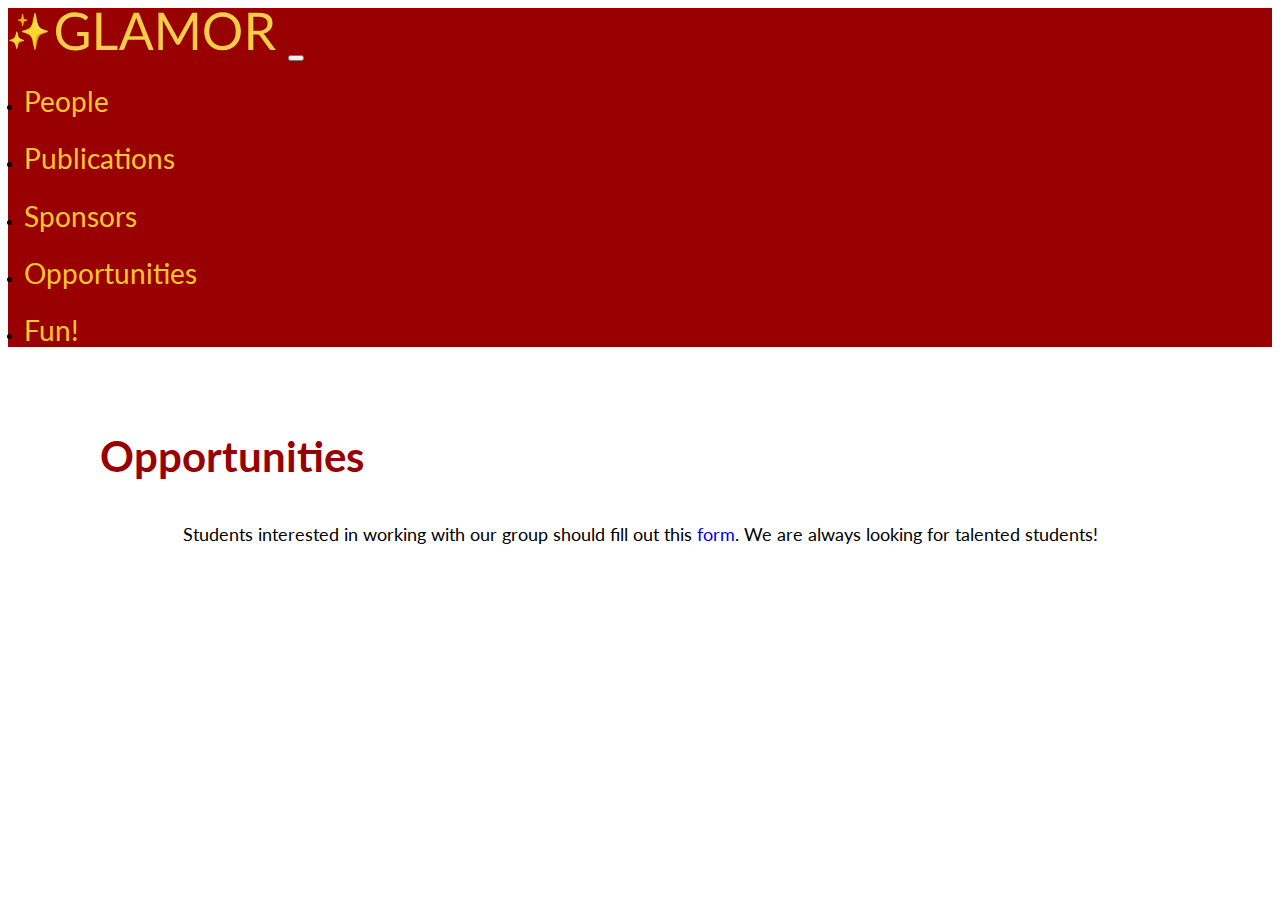
<file: opportunities.html>
<html>

<head>
    <title>GLAMOR Lab - Opportunities</title>
    <link rel="icon" type="image/x-icon" href="./thumbnails/favicon.png">

    <link href="https://cdn.jsdelivr.net/npm/bootstrap@5.1.0/dist/css/bootstrap.min.css" rel="stylesheet" integrity="sha384-KyZXEAg3QhqLMpG8r+8fhAXLRk2vvoC2f3B09zVXn8CA5QIVfZOJ3BCsw2P0p/We" crossorigin="anonymous">
    <link href='https://fonts.googleapis.com/css?family=Lato:400,700' rel='stylesheet' type='text/css'>
    <link rel="stylesheet" href="./main.css"> 
    <link href='https://fonts.googleapis.com/css?family=Nunito' rel='stylesheet'>
    <script src="https://cdn.jsdelivr.net/npm/bootstrap@5.0.2/dist/js/bootstrap.bundle.min.js" integrity="sha384-MrcW6ZMFYlzcLA8Nl+NtUVF0sA7MsXsP1UyJoMp4YLEuNSfAP+JcXn/tWtIaxVXM" crossorigin="anonymous"></script>

    <base href="/">

    <!-- General CSS for this page -->
    <style>

        ::-webkit-scrollbar {
        -webkit-appearance: none;
        width: 7px;
        }

        ::-webkit-scrollbar-thumb {
        border-radius: 4px;
        background-color: rgba(0, 0, 0, .5);
        box-shadow: 0 0 1px rgba(255, 255, 255, .3);
        }

        @media screen and (max-width: 480px) {
            #news > * {
                padding: 0 0 0 0;
            }

            #news {
                margin: 0 0 0 0.5em;
            }
        }

        #banner {
            height: 400px;
        }
        @media screen and (max-width: 480px) {
            #banner {
                height: 200px
            }
        }

        ul {
            padding-left: 1em;
        }

        li {
            padding-top: 0.2em;
            padding-bottom: 0;
        }


    </style>

    <!-- Defines .bib block -->
    <style>
        .bib {
            font-family: 'Roboto Mono', Roboto, 'Lucida Sans Typewriter', 'Lucida Typewriter', monospace;
            font-size: 12px;
            padding: 8px 8px 8px 8px;
            border-style: ridge;
            background-color: aliceblue;
        }
    </style>

    <!-- Defines scripts -->
    <script>
        var world_scope_descs = ["", "World Scope 1 - Corpora and Representations", "World Scope 2 - The Written Word", "World Scope 3 - The World of Sights and Sounds", "World Scope 4 - Embodiment and Action", "World Scope 5 - The Social World"];

        function onPageLoad() {
            populateStudents();
        }

        function populateStudents() {
            // PhD Students
            var full_names = ["Ting-Yun (Charlotte) Chang", "Anthony Liang", "Ishika Singh", "Wang (Bill) Zhu", "Abrar Anwar", "Lee Kezar", "Leticia Pinto-Alva", "Tejas Srinivasan"];
            var display_names = ["Charlotte Chang", "Anthony Liang", "Ishika Singh", "Bill Zhu", "Abrar Anwar", "Lee Kezar", "Leticia Pinto-Alva", "Tejas Srinivasan"];
            var websites = ["https://terarachang.github.io/", "https://aliang8.github.io/", "https://ishikasingh.github.io/", "https://billzhu.me/", "https://abraranwar.github.io/", "https://leekezar.github.io/", "https://leticiapinto.github.io/", "https://tejas1995.github.io/"];
            var photos = ["ting-yun.png", "anthony.jpeg", "ishika.jpeg", "bill.jpeg", "abrar.png", "lee.jpeg", "leticia.png", "tejas.jpeg"];
            var roles = ["1<sup>st</sup> year PhD student", "1<sup>st</sup> year PhD student", "1<sup>st</sup> year PhD student", "2<sup>nd</sup> year PhD student", "1<sup>st</sup> year PhD student", "3<sup>rd</sup> year PhD student", "1<sup>st</sup> year PhD student", "1<sup>st</sup> year PhD student"]
            var note = ["(co-<a href=\"https://robinjia.github.io/\">Robin Jia</a>)", "", "", "(co-<a href=\"https://robinjia.github.io/\">Robin Jia</a>)", "", "", "", ""];
            var ws_themes = [["VL Model Training"], ["Language-guided RL", "RL for Dialogue"], ["VLN and VL Interaction"], ["Compositional Semantics", "VLN"], ["Speech and Gesture", "Social Dining"], ["VL for ASL"], ["Vision-and-Language"], ["VL Model Training"]];
            var ws = [["3"], ["4", "5"], ["4"], ["3", "4"], ["4", "5"], ["3"], ["3"], ["3"]];

            var idx = 0;
            var order = [...Array(full_names.length).keys()].map(x => ++x);
            order = order.sort((a, b) => 0.5 - Math.random());
            for (idx=0; idx < full_names.length; idx++) {
                jdx = order[idx] - 1;
                var string_out = '';
                string_out += '<div class="card mb-3" style="max-width: 540px; min-height: 160px;"><div class="row g-0"><div class="image-cropper">';
                var photo = (photos[jdx].length > 0) ? 'glamor_photos/' + photos[jdx] : 'thumbnails/ws1.png';
                string_out += '<a href="' + websites[jdx] + '" target="_blank"><img src="' + photo + '" class="img-fluid rounded-start" title="' + full_names[jdx] + '"></a>';
                string_out += '</div></div><div class="row g-0"><div class="card-body">';
                string_out += '<h5 class="card-title">' + display_names[jdx] + '</h5>';
                string_out += '<p class="card-text">' + roles[jdx] + "<br/>" + note[jdx] + "<br/>";
                var br_idx = 0;
                //for (br_idx=0; br_idx < 2 - ws[jdx].length; br_idx++) {
                //  string_out += '<br/>';
                //}
                var ws_idx = 0;
                //for (ws_idx=0; ws_idx < ws[jdx].length; ws_idx++) {
                //  string_out += '<br/><a href="world_scopes.html#ws' + ws[jdx][ws_idx] + '" target="_blank"><img class="tiny-thumbnail" src="thumbnails/ws' + ws[jdx][ws_idx] + '.png" title="' + world_scope_descs[ws[jdx][ws_idx]] + '"></a> ' + ws_themes[jdx][ws_idx];
                //}
                //for (br_idx=0; br_idx < 3 - ws[jdx].length; br_idx++) {
                //string_out += '<br/>';
                //}
                string_out += '</p></div></div></div>';

                // Load to left/right side based on parity, populating left side first in case of odd number
                var side = (idx % 3 == 0) ? document.getElementById("phd_students_col1") : ((idx % 3 == 1) ? document.getElementById("phd_students_col2") : document.getElementById("phd_students_col3"));
                side.innerHTML += string_out;
            }

            // Undergraduate Students
            var full_names = ["Minh (Evelyn) Vu", "Kush Bhagat", "Chidera Iwudyke", "Tanis Sarbatananda"];
            var display_names = ["Evelyn Vu", "Kush Bhagat", "Chidera Iwudyke", "Tanis Sarbatananda"];
            var affiliation = ["Cal Poly Pomona", "UT Dallas", "UMBC", "Los Angeles City College"];
            var photos = ["", "", "", ""];
            var program = ["Robotics REU", "USC SURE", "USC SURE", "USC/LACC ASSURE"];
            var program_link = ["https://www.cs.usc.edu/reu/", "https://viterbiundergrad.usc.edu/research/sure/", "https://viterbiundergrad.usc.edu/research/sure/", ""]

            var idx = 0;
            var order = [...Array(full_names.length).keys()].map(x => ++x);
            order = order.sort((a, b) => 0.5 - Math.random());
            for (idx=0; idx < full_names.length; idx++) {
                jdx = order[idx] - 1;
                var string_out = '';
                string_out += '<div class="card mb-3" style="max-width: 540px; min-height: 160px;"><div class="row g-0"><div class="col-md-4 my-0">';
                var photo = (photos[jdx].length > 0) ? 'glamor_photos/' + photos[jdx] : 'thumbnails/ws1.png';
                string_out += '<img src="' + photo + '" class="img-fluid rounded-start" title="' + full_names[jdx] + '">';
                string_out += '</div><div class="col-md-8"><div class="card-body">';
                string_out += '<h5 class="card-title">' + display_names[jdx] + '</h5>';
                string_out += '<p class="card-text">' + affiliation[jdx] + '<br/><br/>';
                if (program_link[jdx].length > 0) {
                    string_out += '<a href="' + program_link[jdx] + '">' + program[jdx] + '</a></p>';
                } else {
                    string_out += program[jdx] + '</p>';
                }
                string_out += '</div></div></div></div>';

                var side = (idx % 2 == 0) ? document.getElementById("ug_students_left") : document.getElementById("ug_students_right");
                side.innerHTML += string_out;
            }
        }
    </script>

</head>

<body onload="onPageLoad()">

    <nav class="navbar navbar-expand-lg navbar-light" style="background-color: #990000;">
      <div class="container-fluid">
        <a class="navbar-brand" href="#">
          <img class="glamor-thumbnail" src="thumbnails/glamor-logo-big.svg" title="GLAMOR lab logo">
        </a>
        <button class="navbar-toggler" type="button" data-bs-toggle="collapse" data-bs-target="#navbarSupportedContent" aria-controls="navbarSupportedContent" aria-expanded="false" aria-label="Toggle navigation">
          <span class="navbar-toggler-icon"></span>
        </button>
        <div class="collapse navbar-collapse" id="navbarSupportedContent">
          <ul class="navbar-nav ms-auto mb-lg-0" >
                <li class="nav-item"><a id="nav-link-custom" class="nav-link" href="people.html">People</a></li>
                <li class="nav-item"><a id="nav-link-custom" class="nav-link" href="publications.html">Publications</a></li>
                <li class="nav-item"><a id="nav-link-custom" class="nav-link" href="sponsors.html">Sponsors</a></li>
                <li class="nav-item"><a id="nav-link-custom" class="nav-link" href="opportunities.html">Opportunities</a></li>
                <li class="nav-item"><a id="nav-link-custom" class="nav-link" href="fun.html">Fun!</a></li>
                </ul>
        </div>
      </div>
    </nav>
    <div id="container">

    <br/>

    <div class="row">

    <a id="opportunities"></a>
    <div class="row">
    <div class="col-md-12">
        <h3 style="text-align:left;color:#990000;">Opportunities</h3>
        Students interested in working with our group should fill out this <a href="https://forms.gle/CLvDs5wA5FVRGNE38">form</a>. 
        We are always looking for talented students! <br/><br/>
    </div>
    <!-- <div style="text-align: left">
        <h5 style="text-align: left;color:#990000"><b><a id="analogies_urap"></a>USC Undergraduate Research Associates Program (URAP)</b></h5>
                Available Fall 2023-Spring 2024 semesters for 8-10 hours per week<br/>
                <b>Compensation:</b> $1500/semester ($3000 total)<br/>
                <b>How to apply:</b> Fill the interest form linked above.<br/>
                <b>Eligibility:</b> Undergraduate rising sophomore/junior/senior who does not hit any ineligibility criteria below. Undergraduate students are ineligible for URAP funding if they:
                    <ul>
                        <li style="margin: 0">Enroll in a Progressive Degree Program (PDP)</li>
                        <li style="margin: 0">Enroll in a 490 (directed research class)</li>
                        <li style="margin: 0">Officially graduated from USC</li>
                        <li style="margin: 0">Take a leave of absence.</li>
                        <li style="margin: 0">Enroll in less than 12 units at the time when you make payment request.</li>
                        <li style="margin: 0">Receive either a Provost, CURVE, SOAR, or SURF funding (students cannot receive two sources of funding in the same term).</li>
                    </ul>
                <b>Pre-requisite skills:</b>
                    <ul>
                        <li style="margin: 0">Algorithms: CSCI 270; Linear Algebra: MATH 225; Probability: EE 364 or MATH 407 or BUAD 310</li>
                        <li style="margin: 0">Familiarity with Python and associated ML frameworks such as NumPy, Pandas, and Pytorch</li>
                        <li style="margin: 0">Willingness to work across multiple subfields of AI (e.g., language, vision, robotics) and read papers from out-of-discipline</li>
                        <li style="margin: 0">Bonus: CSCI 467 or other machine learning course (e.g., CSCI 499's that involve ML or NLP), possibly concurrently out-of-discipline with project</li>
                    </ul>
                <b>Skills you will acquire:</b>
                    <ul>
                        <li style="margin: 0">Training and evaluating deep learning models in Pytorch</li>
                        <li style="margin: 0">Wrangling large scale data from multiple sources</li>
                        <li style="margin: 0">Designing experiments for human subjects</li>
                        <li style="margin: 0">Graphics and animation and/or basic robotics controls</li>
                    </ul>
                <b>Brief Project Description:</b><br/>
                    Human cognition is situated in the physical bodies and spaces people occupy, yet automated instruction (e.g., recorded videos of classes or tutorials) is typically communicated verbally to stationary learners. This work will leverage embodied tutors, from virtual avatars to physical robots, to engage learners via combinations of verbal and gestural cues, and in turn study how learner gesture repetition can serve to improve information recall. Specifically, this work will test the hypothesis that learners who see a tutor perform iconic gestures representing new words that they hear from the tutor will be better able to recall those words than learners who do not see such gestures and than learners who do not repeat both the verbal and gestural inputs to the tutor. <br/>

                    Experiments will be conducted in the context of second language (L2) acquisition, where an ongoing subtask is lexical acquisition: memorizing content words in the target language. Prior work has shown that, in the context of second language (L2) learning, both listening comprehension and word retention are improved when instruction is accompanied by tutor gestures. This work will evaluate the hypothesis that combining iconic and metaphoric gesture production during both speaking and hearing of information those gestures represent will improve retention of new information for learners, and that this effect will be stronger with a robot tutor than with recordings or avatars.
        <br/>
        <br/>
        <h5 style="text-align: left;color:#990000"><b><a id="curve"></a>CURVE Fellowship</b></h5>
                Available Fall 2023-Spring 2024 semesters for 8-10 hours per week<br/>
                <b>Compensation:</b> $1250/semester ($2500 total)<br/>
                <b>How to apply:</b> Program details, including how to apply, are available at the <a href="https://viterbiundergrad.usc.edu/research/curve/apply/">CURVE program page</a>.<br/>
                <b>Eligibility:</b> All CURVE applicants must meet the following eligibility requirements: 
                    <ul>
                        <li style="margin: 0">Be enrolled as full-time students (12 units minimum) for the semester in which they receive an award.</li>
                        <li style="margin: 0">Be declared a major in one of the degree programs in the Viterbi School of Engineering.</li>
                        <li style="margin: 0">Students of any citizenship status are eligible to participate (however, please note that participation in certain research projects may require U.S. citizenship)</li>
                        <li style="margin: 0">Demonstrated ability to commit required weekly hours to research </li>
                        <li style="margin: 0">For continuing researchers, a minimum cumulative GPA of 3.0 or above.</li>
                    </ul>
                <b>Project Information:</b> On the <a href="https://viterbiundergrad.usc.edu/research/curve/research-positions/">CURVE website</a>, available projects are grouped by department and lab. Under the Thomas Lord Department of Computer Science, you can find projects that are offered by the GLAMOR Lab, alongside project descriptions, student responsibilities, and other information.

                
    -->
    <br/>
</div>
    </div></div></div>

</div>
</body>

</html>
</file>
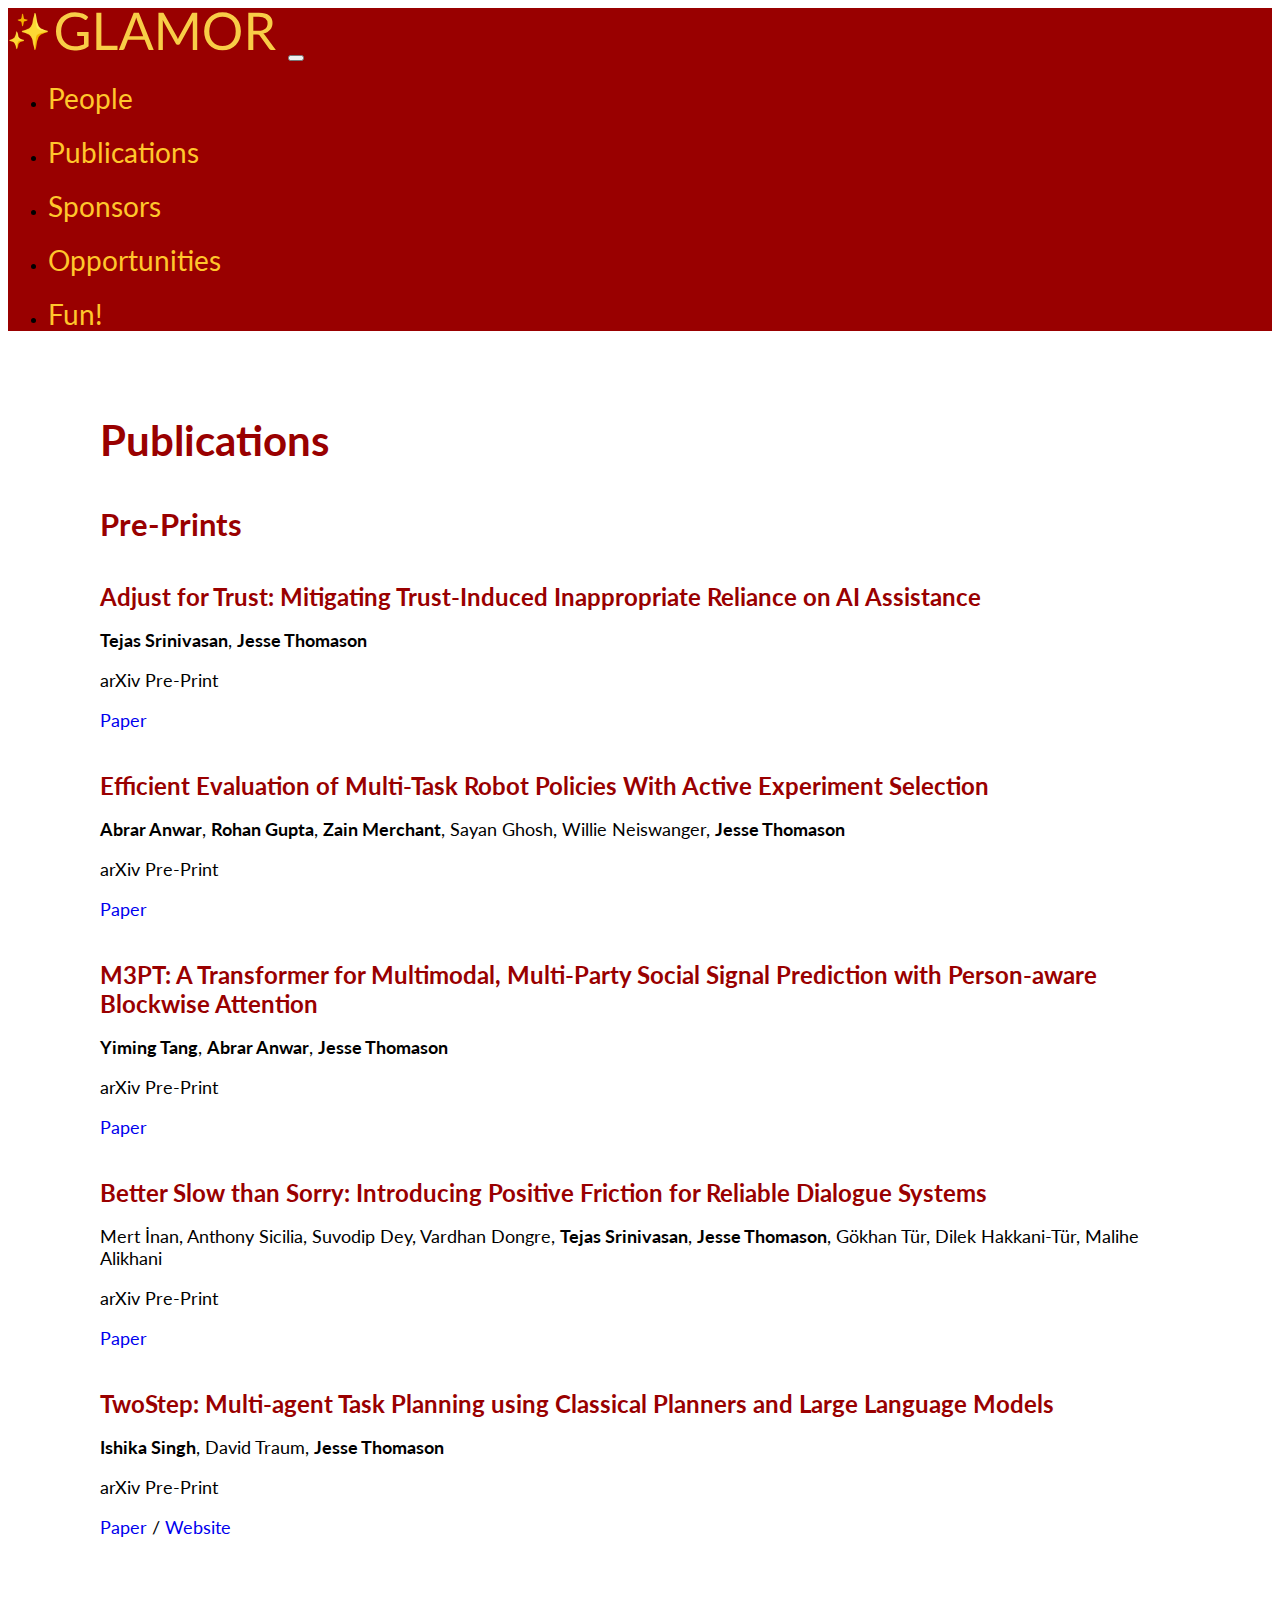
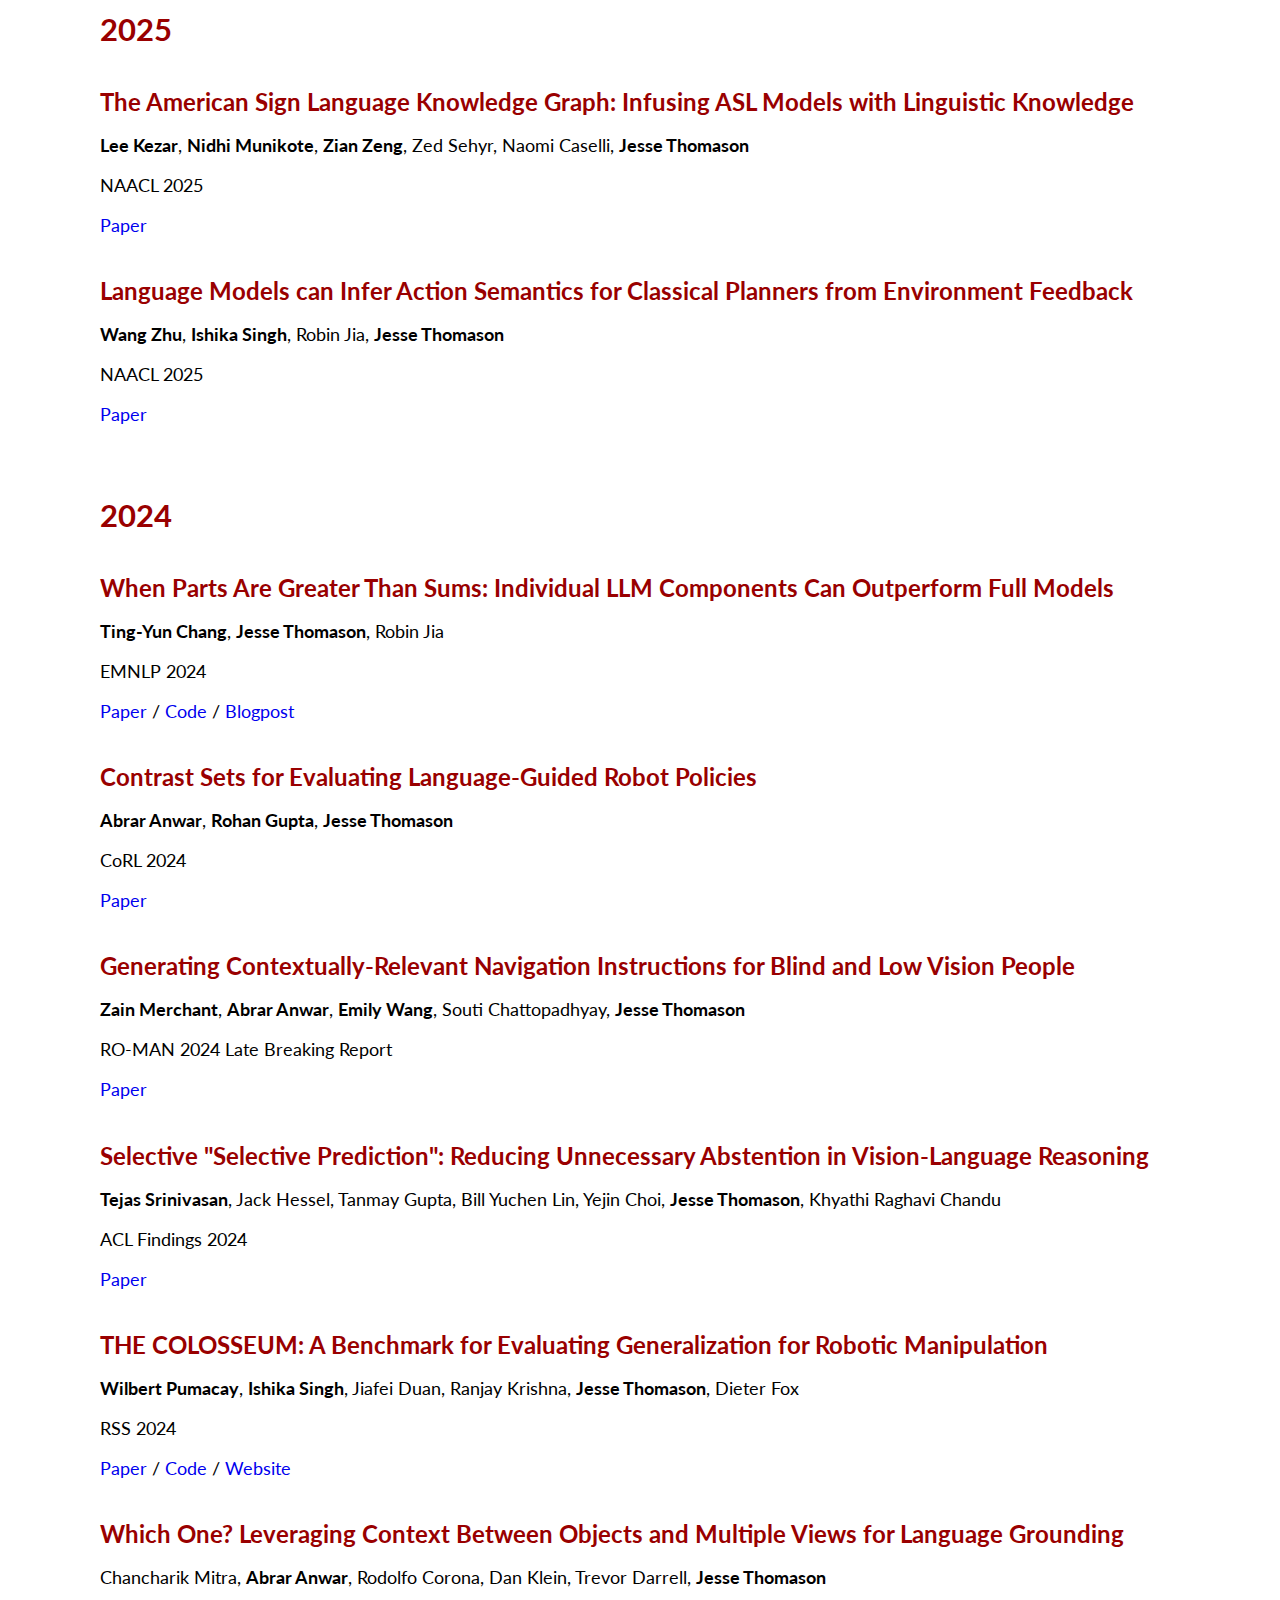
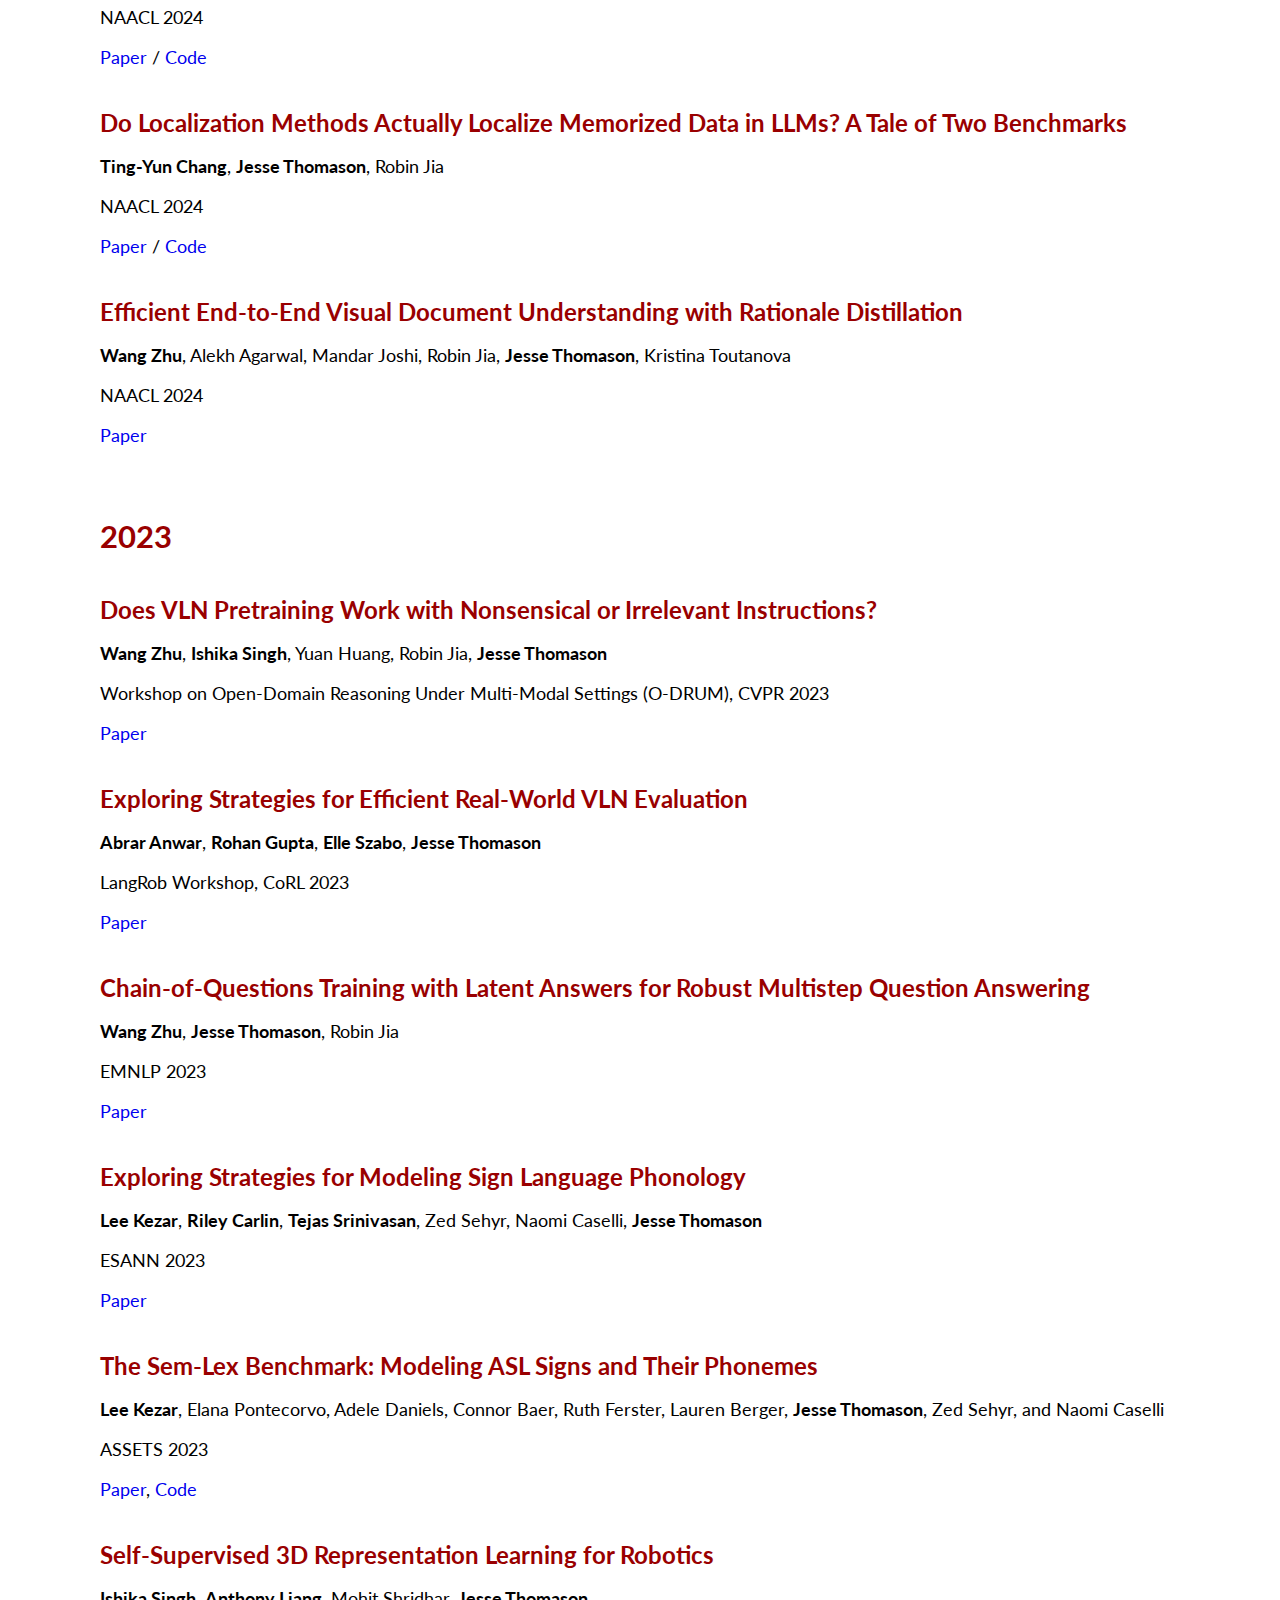
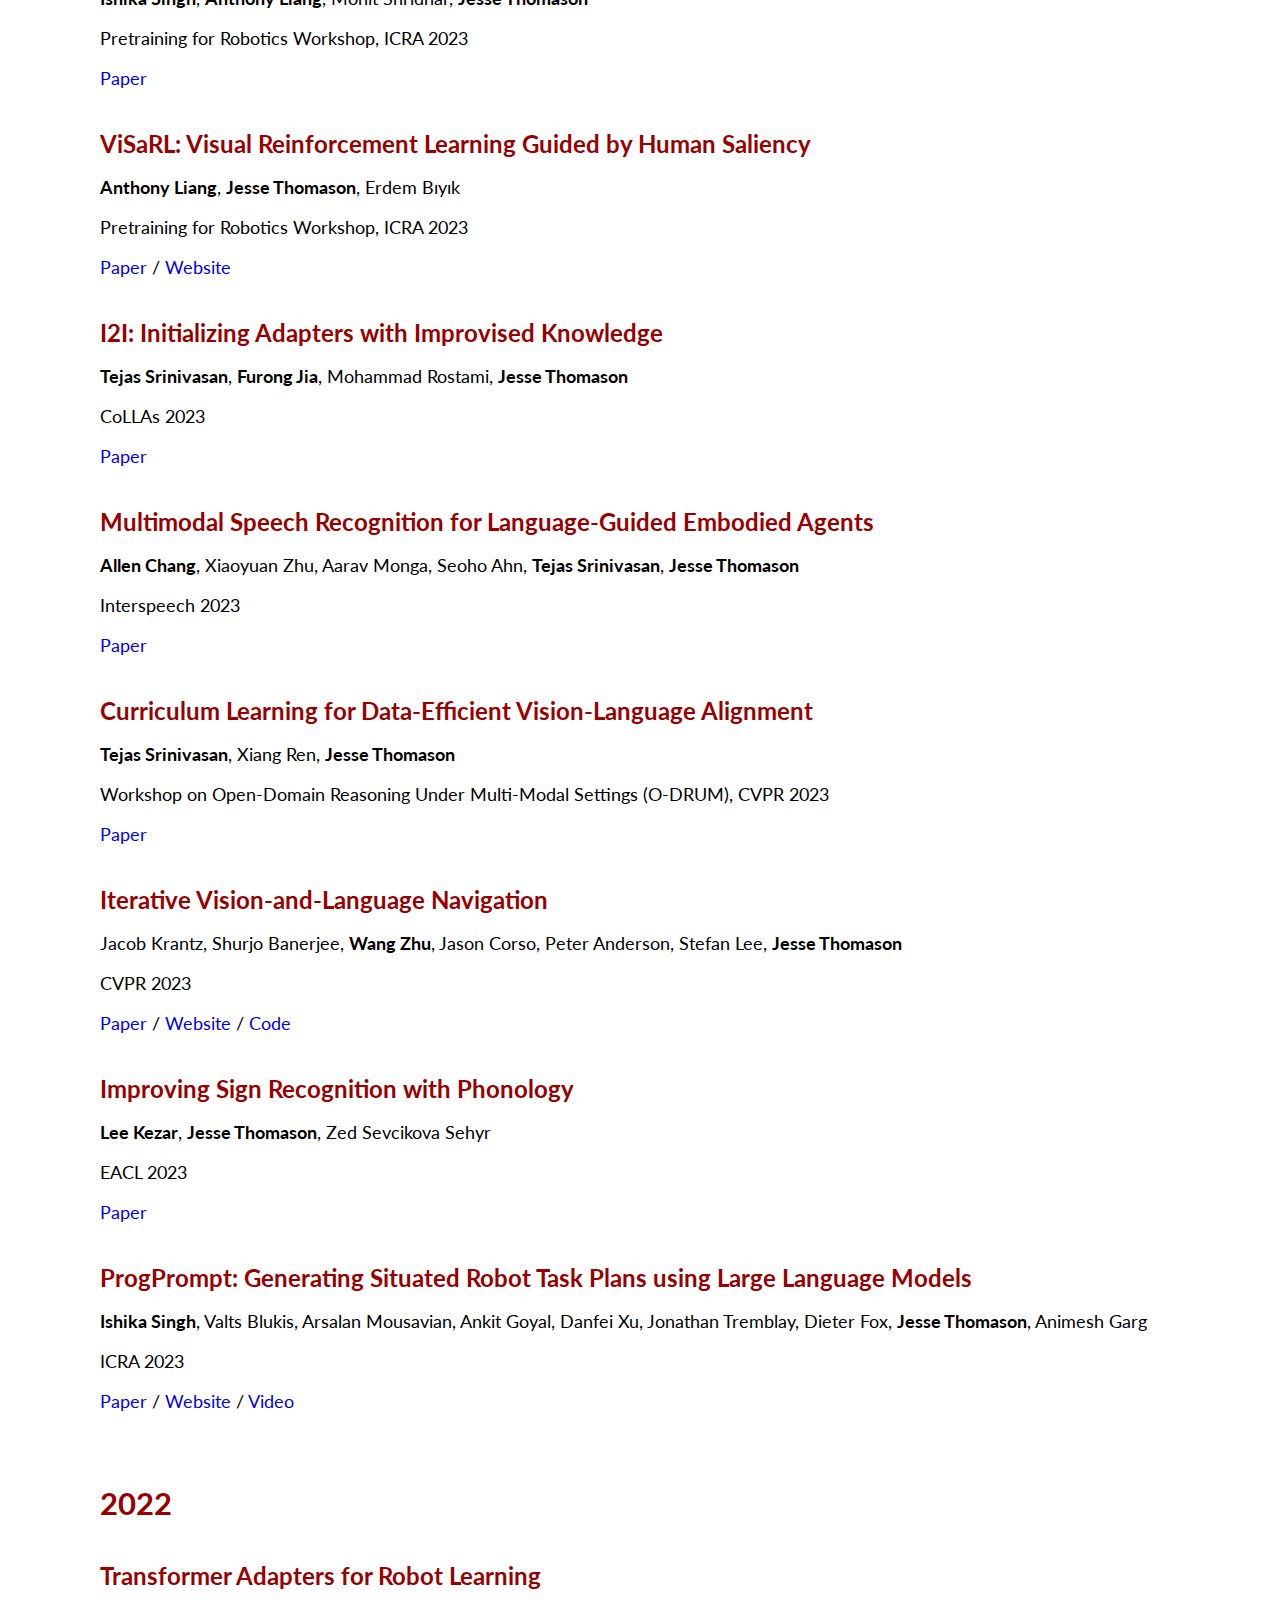
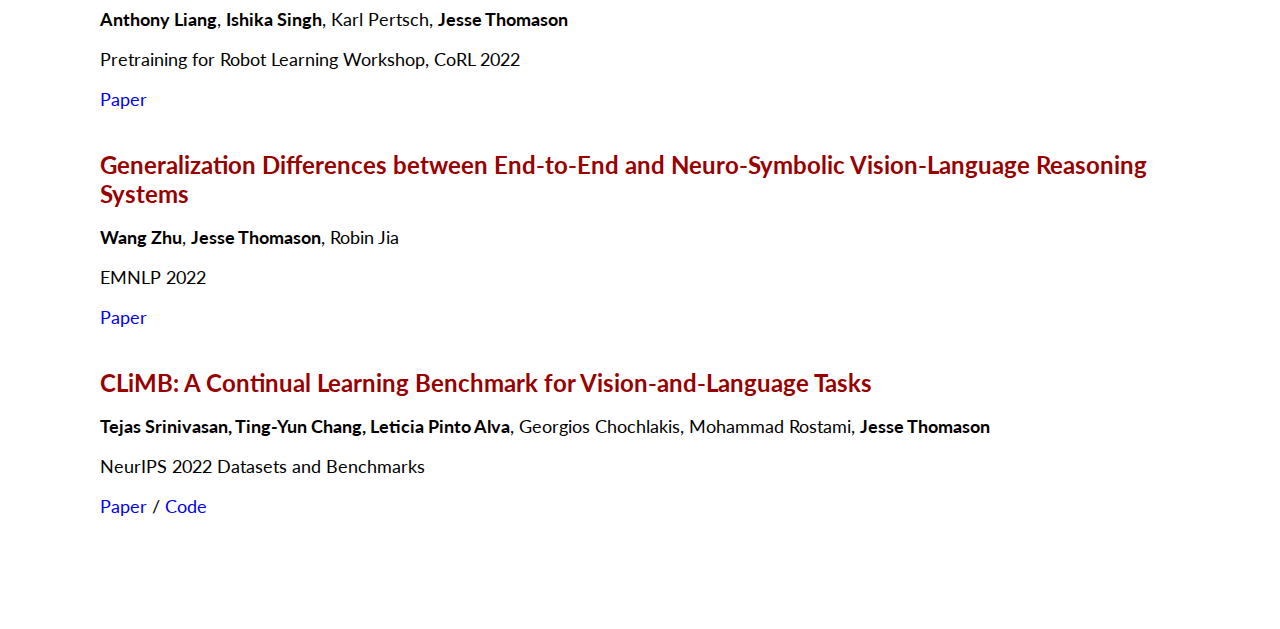
<file: publications.html>
<html>

<head>
    <title>GLAMOR Lab - Publications</title>
    <link rel="icon" type="image/x-icon" href="./thumbnails/favicon.png">
    <link href="https://cdn.jsdelivr.net/npm/bootstrap@5.1.0/dist/css/bootstrap.min.css" rel="stylesheet" integrity="sha384-KyZXEAg3QhqLMpG8r+8fhAXLRk2vvoC2f3B09zVXn8CA5QIVfZOJ3BCsw2P0p/We" crossorigin="anonymous">
    <link href='https://fonts.googleapis.com/css?family=Lato:400,700' rel='stylesheet' type='text/css'>
    <link rel="stylesheet" href="./main.css"> 
    <link href='https://fonts.googleapis.com/css?family=Nunito' rel='stylesheet'>
    <script src="https://cdn.jsdelivr.net/npm/bootstrap@5.0.2/dist/js/bootstrap.bundle.min.js" integrity="sha384-MrcW6ZMFYlzcLA8Nl+NtUVF0sA7MsXsP1UyJoMp4YLEuNSfAP+JcXn/tWtIaxVXM" crossorigin="anonymous"></script>
    <script src="publications.js"></script>

    <base href="/">

    <!-- General CSS for this page -->
    <style>

        ::-webkit-scrollbar {
        -webkit-appearance: none;
        width: 7px;
        }

        ::-webkit-scrollbar-thumb {
        border-radius: 4px;
        background-color: rgba(0, 0, 0, .5);
        box-shadow: 0 0 1px rgba(255, 255, 255, .3);
        }

        @media screen and (max-width: 480px) {
            #news > * {
                padding: 0 0 0 0;
            }

            #news {
                margin: 0 0 0 0.5em;
            }
        }

        #banner {
            height: 400px;
        }
        @media screen and (max-width: 480px) {
            #banner {
                height: 200px
            }
        }

    </style>

    <!-- Defines .bib block -->
    <style>
        .bib {
            font-family: 'Roboto Mono', Roboto, 'Lucida Sans Typewriter', 'Lucida Typewriter', monospace;
            font-size: 12px;
            padding: 8px 8px 8px 8px;
            border-style: ridge;
            background-color: aliceblue;
        }
    </style>

    <!-- Defines scripts -->
    <script>
        var world_scope_descs = ["", "World Scope 1 - Corpora and Representations", "World Scope 2 - The Written Word", "World Scope 3 - The World of Sights and Sounds", "World Scope 4 - Embodiment and Action", "World Scope 5 - The Social World"];

        function onPageLoad() {
            populatePapersAll();
        }

        function populatePapersAll() {
            var years = ['Pre-Prints', '2025', '2024', '2023', '2022'];

            string_out = '';
            for(year_idx = 0; year_idx < years.length; year_idx++){
                var year = years[year_idx];
                string_out += '<h4 style="text-align:left;color:#990000;margin-bottom:20px">' + year +'</h4>';
                string_out += populatePapers(year);
                string_out += '<br/>';

            }

            document.getElementById("publications").innerHTML += string_out;

        }

        function populatePapers(year) {
            // List of all papers; add new item at top of each list
            var paper_titles = papers.map(x => x.paper_title);
            var authors = papers.map(x => x.authors);
            var venues = papers.map(x => x.venue);
            var links = papers.map(x => x.link);
            var years = papers.map(x => x.year);

            var idxs = [...Array(paper_titles.length).keys()];
            filtered_idxs = idxs.filter(idx => years[idx] == year);
            var string_out = '';
            for (idx=0; idx < filtered_idxs.length; idx++) {
                jdx = filtered_idxs[idx];
                string_out += '<div class="col-md-12" style="margin-bottom:10px">';
                string_out += '<h5 style="text-align:left;color:#990000;margin-bottom:0px">' + paper_titles[jdx] +'</h5>';
                string_out += '<p style="text-align:left;margin-bottom:0px">' + authors[jdx] +'</p>';
                string_out += '<p style="text-align:left;margin-bottom:0px">' + venues[jdx] +'</p>';
                string_out += '<p style="text-align:left;margin-bottom:0px">' + links[jdx] +'</p>';
                string_out += '</div>';
            }
            return string_out;
        }
    </script>

</head>

<body onload="onPageLoad()">

    <nav class="navbar navbar-expand-lg navbar-light" style="background-color: #990000;">
      <div class="container-fluid">
        <a class="navbar-brand" href="#">
          <img class="glamor-thumbnail" src="thumbnails/glamor-logo-big.svg" title="GLAMOR lab logo">
        </a>
        <button class="navbar-toggler" type="button" data-bs-toggle="collapse" data-bs-target="#navbarSupportedContent" aria-controls="navbarSupportedContent" aria-expanded="false" aria-label="Toggle navigation">
          <span class="navbar-toggler-icon"></span>
        </button>
        <div class="collapse navbar-collapse" id="navbarSupportedContent">
          <ul class="navbar-nav ms-auto mb-lg-0" >
                <li class="nav-item"><a id="nav-link-custom" class="nav-link" href="people.html">People</a></li>
                <li class="nav-item"><a id="nav-link-custom" class="nav-link" href="publications.html">Publications</a></li>
                <li class="nav-item"><a id="nav-link-custom" class="nav-link" href="sponsors.html">Sponsors</a></li>
                <li class="nav-item"><a id="nav-link-custom" class="nav-link" href="opportunities.html">Opportunities</a></li>
                <li class="nav-item"><a id="nav-link-custom" class="nav-link" href="fun.html">Fun!</a></li>
                </ul>
        </div>
      </div>
    </nav>
    <div id="container">

    <br/>


    <h3 style="text-align:left;color:#990000;margin-bottom:20px">Publications</h3>

    <div class="col-md-12" id="publications"></div>


</div>
</body>

</html>
</file>
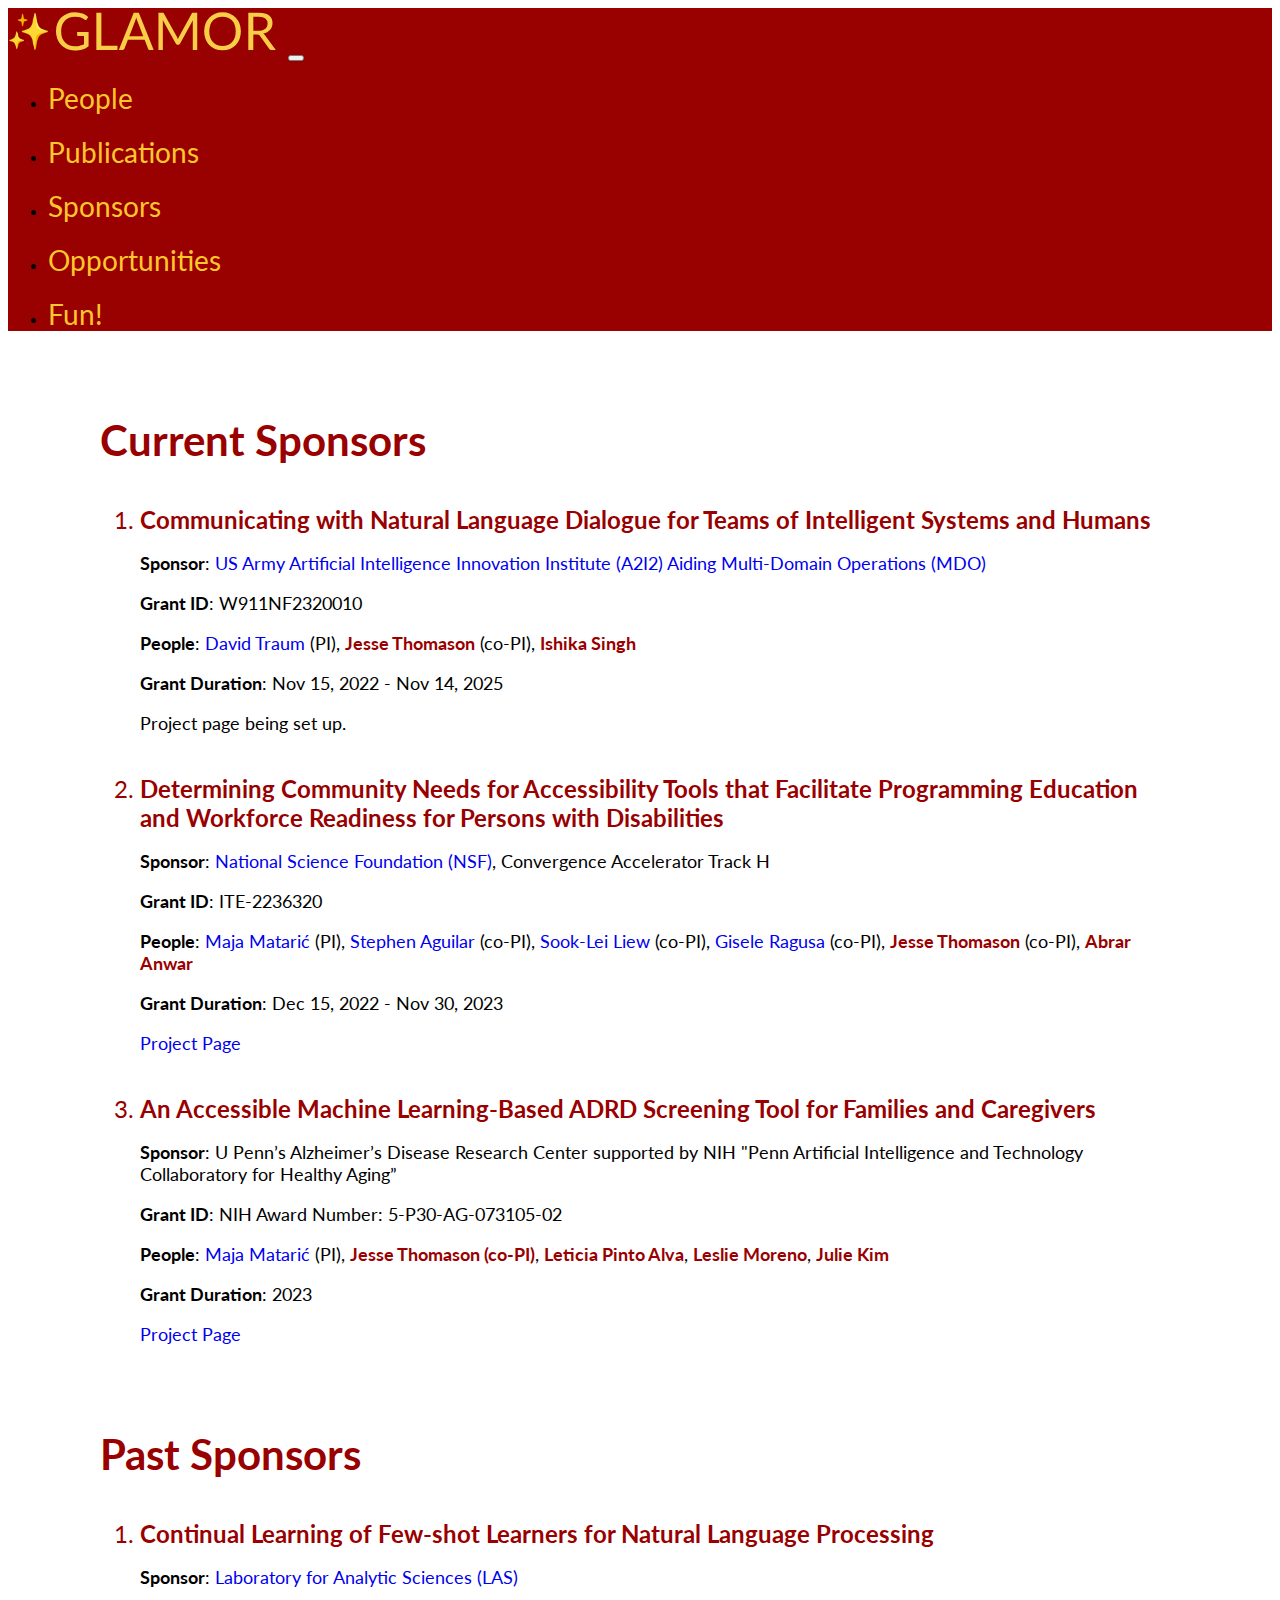
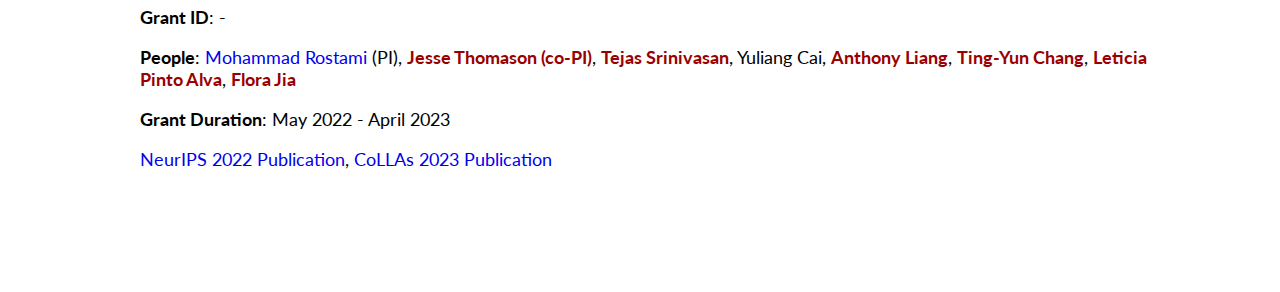
<file: sponsors.html>
<html>

<head>
    <title>GLAMOR Lab - Sponsors</title>
    <link rel="icon" type="image/x-icon" href="./thumbnails/favicon.png">
    <link href="https://cdn.jsdelivr.net/npm/bootstrap@5.1.0/dist/css/bootstrap.min.css" rel="stylesheet" integrity="sha384-KyZXEAg3QhqLMpG8r+8fhAXLRk2vvoC2f3B09zVXn8CA5QIVfZOJ3BCsw2P0p/We" crossorigin="anonymous">
    <link href='https://fonts.googleapis.com/css?family=Lato:400,700' rel='stylesheet' type='text/css'>
    <link rel="stylesheet" href="./main.css"> 
    <link href='https://fonts.googleapis.com/css?family=Nunito' rel='stylesheet'>
    <script src="https://cdn.jsdelivr.net/npm/bootstrap@5.0.2/dist/js/bootstrap.bundle.min.js" integrity="sha384-MrcW6ZMFYlzcLA8Nl+NtUVF0sA7MsXsP1UyJoMp4YLEuNSfAP+JcXn/tWtIaxVXM" crossorigin="anonymous"></script>

    <base href="/">

    <!-- General CSS for this page -->
    <style>

        ::-webkit-scrollbar {
        -webkit-appearance: none;
        width: 7px;
        }

        ::-webkit-scrollbar-thumb {
        border-radius: 4px;
        background-color: rgba(0, 0, 0, .5);
        box-shadow: 0 0 1px rgba(255, 255, 255, .3);
        }

        @media screen and (max-width: 480px) {
            #news > * {
                padding: 0 0 0 0;
            }

            #news {
                margin: 0 0 0 0.5em;
            }
        }

        #banner {
            height: 400px;
        }
        @media screen and (max-width: 480px) {
            #banner {
                height: 200px
            }
        }

        ol li::marker {
            font-size: 24px;
            color:#990000;
        }

        li b {
            color:#000000;
        }

    </style>

    <!-- Defines .bib block -->
    <style>
        .bib {
            font-family: 'Roboto Mono', Roboto, 'Lucida Sans Typewriter', 'Lucida Typewriter', monospace;
            font-size: 12px;
            padding: 8px 8px 8px 8px;
            border-style: ridge;
            background-color: aliceblue;
        }


    </style>

    <!-- Defines scripts -->
    <script>
        var world_scope_descs = ["", "World Scope 1 - Corpora and Representations", "World Scope 2 - The Written Word", "World Scope 3 - The World of Sights and Sounds", "World Scope 4 - Embodiment and Action", "World Scope 5 - The Social World"];

        function onPageLoad() {
            populateGrantsAll();
        }

        function populateGrantsAll() {
            var years = ['Current Sponsors', 'Past Sponsors'];

            string_out = '';
            for(year_idx = 0; year_idx < years.length; year_idx++){
                var year = years[year_idx];
                string_out += '<h3 style="text-align:left;color:#990000;margin-bottom:20px">' + year +'</h4>';
                string_out += populateGrants(year);
                string_out += '<br/>';
                console.log(string_out)

            }

            document.getElementById("publications").innerHTML += string_out;

        }

        function populateGrants(year) {
            // List of all Grants; add new item at top of each list
            var grant_titles = [
                "Communicating with Natural Language Dialogue for Teams of Intelligent Systems and Humans",
                "Determining Community Needs for Accessibility Tools that Facilitate Programming Education and Workforce Readiness for Persons with Disabilities",
                "An Accessible Machine Learning-Based ADRD Screening Tool for Families and Caregivers",
                "Continual Learning of Few-shot Learners for Natural Language Processing",
            ];

            var people = [
                '<a href="https://people.ict.usc.edu/~traum/">David Traum</a> (PI), <b style="color:#990000">Jesse Thomason</b> (co-PI), <b style="color:#990000">Ishika Singh</b>',
                '<a href="https://maja-mataric.web.app/">Maja Matarić</a> (PI), <a href="https://rossier.usc.edu/faculty-research/directory/stephenaguilar">Stephen Aguilar</a>  (co-PI), <a href="https://pt.usc.edu/faculty/sook-lei-liew-phd-otr-l/">Sook-Lei Liew</a> (co-PI), <a href="https://viterbi.usc.edu/directory/faculty/Ragusa/Gisele">Gisele Ragusa</a> (co-PI), <b style="color:#990000">Jesse Thomason</b> (co-PI), <b style="color:#990000">Abrar Anwar</b>',
                '<a href="https://maja-mataric.web.app/">Maja Matarić</a> (PI),  <b style="color:#990000">Jesse Thomason (co-PI)</b>, <b style="color:#990000">Leticia Pinto Alva</b>, <b style="color:#990000">Leslie Moreno</b>, <b style="color:#990000">Julie Kim</b>',
                '<a href="https://rostami-m.github.io/">Mohammad Rostami</a> (PI), <b style="color:#990000">Jesse Thomason (co-PI)</b>, <b style="color:#990000">Tejas Srinivasan</b>, Yuliang Cai, <b style="color:#990000">Anthony Liang</b>, <b style="color:#990000">Ting-Yun Chang</b>, <b style="color:#990000">Leticia Pinto Alva</b>, <b style="color:#990000">Flora Jia</b>',

            ];

            var grant_ids = [
                'W911NF2320010',
                'ITE-2236320',
                'NIH Award Number: 5-P30-AG-073105-02',
                '-',
            ]

            var agencies = [
                '<a href="https://apps.dtic.mil/sti/pdfs/AD1104260.pdf">US Army Artificial Intelligence Innovation Institute (A2I2) Aiding Multi-Domain Operations (MDO)</a>',
                '<a href="http://www.nsf.gov/">National Science Foundation (NSF)</a>, Convergence Accelerator Track H',
                'U Penn’s Alzheimer’s Disease Research Center supported by NIH "Penn Artificial Intelligence and Technology Collaboratory for Healthy Aging”',
                '<a href="https://ncsu-las.org/">Laboratory for Analytic Sciences (LAS)</a>',

            ];

            var dates = [
                'Nov 15, 2022 - Nov 14, 2025',
                'Dec 15, 2022 - Nov 30, 2023',
                '2023',
                'May 2022 - April 2023',
            ];

            var links = [
                'Project page being set up.',
                '<a href="https://uscinteractionlab.web.app/project/accessibility">Project Page</a>',
                '<a href="https://uscinteractionlab.web.app/project/ADRD">Project Page</a>',
                '<a href="https://arxiv.org/abs/2206.09059">NeurIPS 2022 Publication</a>, <a href="https://arxiv.org/abs/2304.02168">CoLLAs 2023 Publication</a>',
            ];

            var years = [
                'Current Sponsors',
                'Current Sponsors',
                'Current Sponsors',
                'Past Sponsors'
            ];

            var idxs = [...Array(grant_titles.length).keys()];
            filtered_idxs = idxs.filter(idx => years[idx] == year);
            var string_out = '<ol>';
            for (idx=0; idx < filtered_idxs.length; idx++) {
                jdx = filtered_idxs[idx];
                string_out += '<li><div class="col-md-12" style="margin-bottom:10px">';
                string_out += '<h5 style="text-align:left;color:#990000;margin-bottom:0px">' + grant_titles[jdx] +'</h5>';
                string_out += '<p style="text-align:left;margin-bottom:0px"><b>Sponsor</b>: ' + agencies[jdx] +'</p>';
                string_out += '<p style="text-align:left;margin-bottom:0px"><b>Grant ID</b>: ' + grant_ids[jdx] +'</p>';
                string_out += '<p style="text-align:left;margin-bottom:0px"><b>People</b>: ' + people[jdx] +'</p>';
                string_out += '<p style="text-align:left;margin-bottom:0px"><b>Grant Duration</b>: ' + dates[jdx] +'</p>';
                string_out += '<p style="text-align:left;margin-bottom:0px">' + links[jdx] +'</p>';
                string_out += '</div></li>';
            }
            string_out += "</ol>"
            return string_out;
        }
    </script>

</head>

<body onload="onPageLoad()">

    <nav class="navbar navbar-expand-lg navbar-light" style="background-color: #990000;">
      <div class="container-fluid">
        <a class="navbar-brand" href="#">
          <img class="glamor-thumbnail" src="thumbnails/glamor-logo-big.svg" title="GLAMOR lab logo">
        </a>
        <button class="navbar-toggler" type="button" data-bs-toggle="collapse" data-bs-target="#navbarSupportedContent" aria-controls="navbarSupportedContent" aria-expanded="false" aria-label="Toggle navigation">
          <span class="navbar-toggler-icon"></span>
        </button>
        <div class="collapse navbar-collapse" id="navbarSupportedContent">
          <ul class="navbar-nav ms-auto mb-lg-0" >
                <li class="nav-item"><a id="nav-link-custom" class="nav-link" href="people.html">People</a></li>
                <li class="nav-item"><a id="nav-link-custom" class="nav-link" href="publications.html">Publications</a></li>
                <li class="nav-item"><a id="nav-link-custom" class="nav-link" href="sponsors.html">Sponsors</a></li>
                <li class="nav-item"><a id="nav-link-custom" class="nav-link" href="opportunities.html">Opportunities</a></li>
                <li class="nav-item"><a id="nav-link-custom" class="nav-link" href="fun.html">Fun!</a></li>
                </ul>
        </div>
      </div>
    </nav>
    <div id="container">

    <br/>


    <!-- <h3 style="text-align:left;color:#990000;margin-bottom:20px">Sponsors</h3>

    <p style="text-align:left;margin-bottom:0px">Here is a list of our grants:</p>    -->
    <div class="col-md-12" id="publications"></div>


</div>
</body>

</html>
</file>
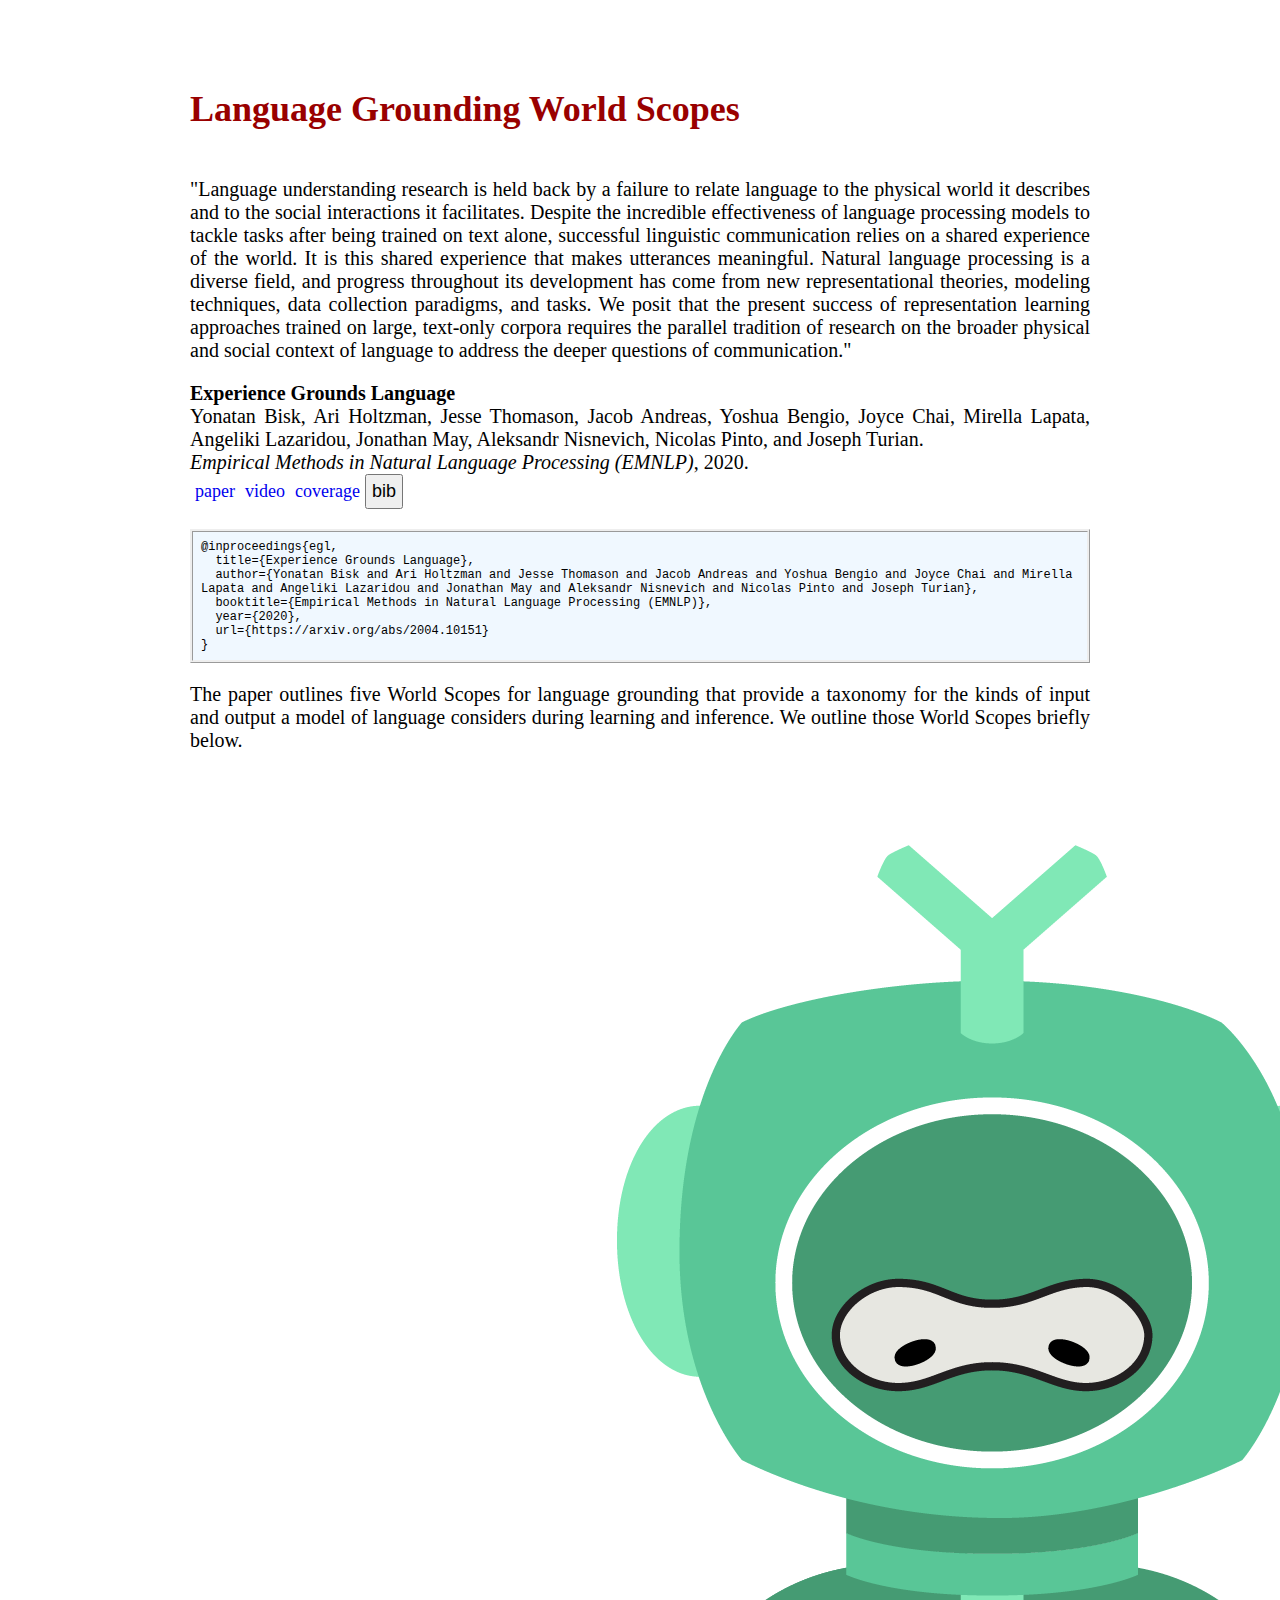
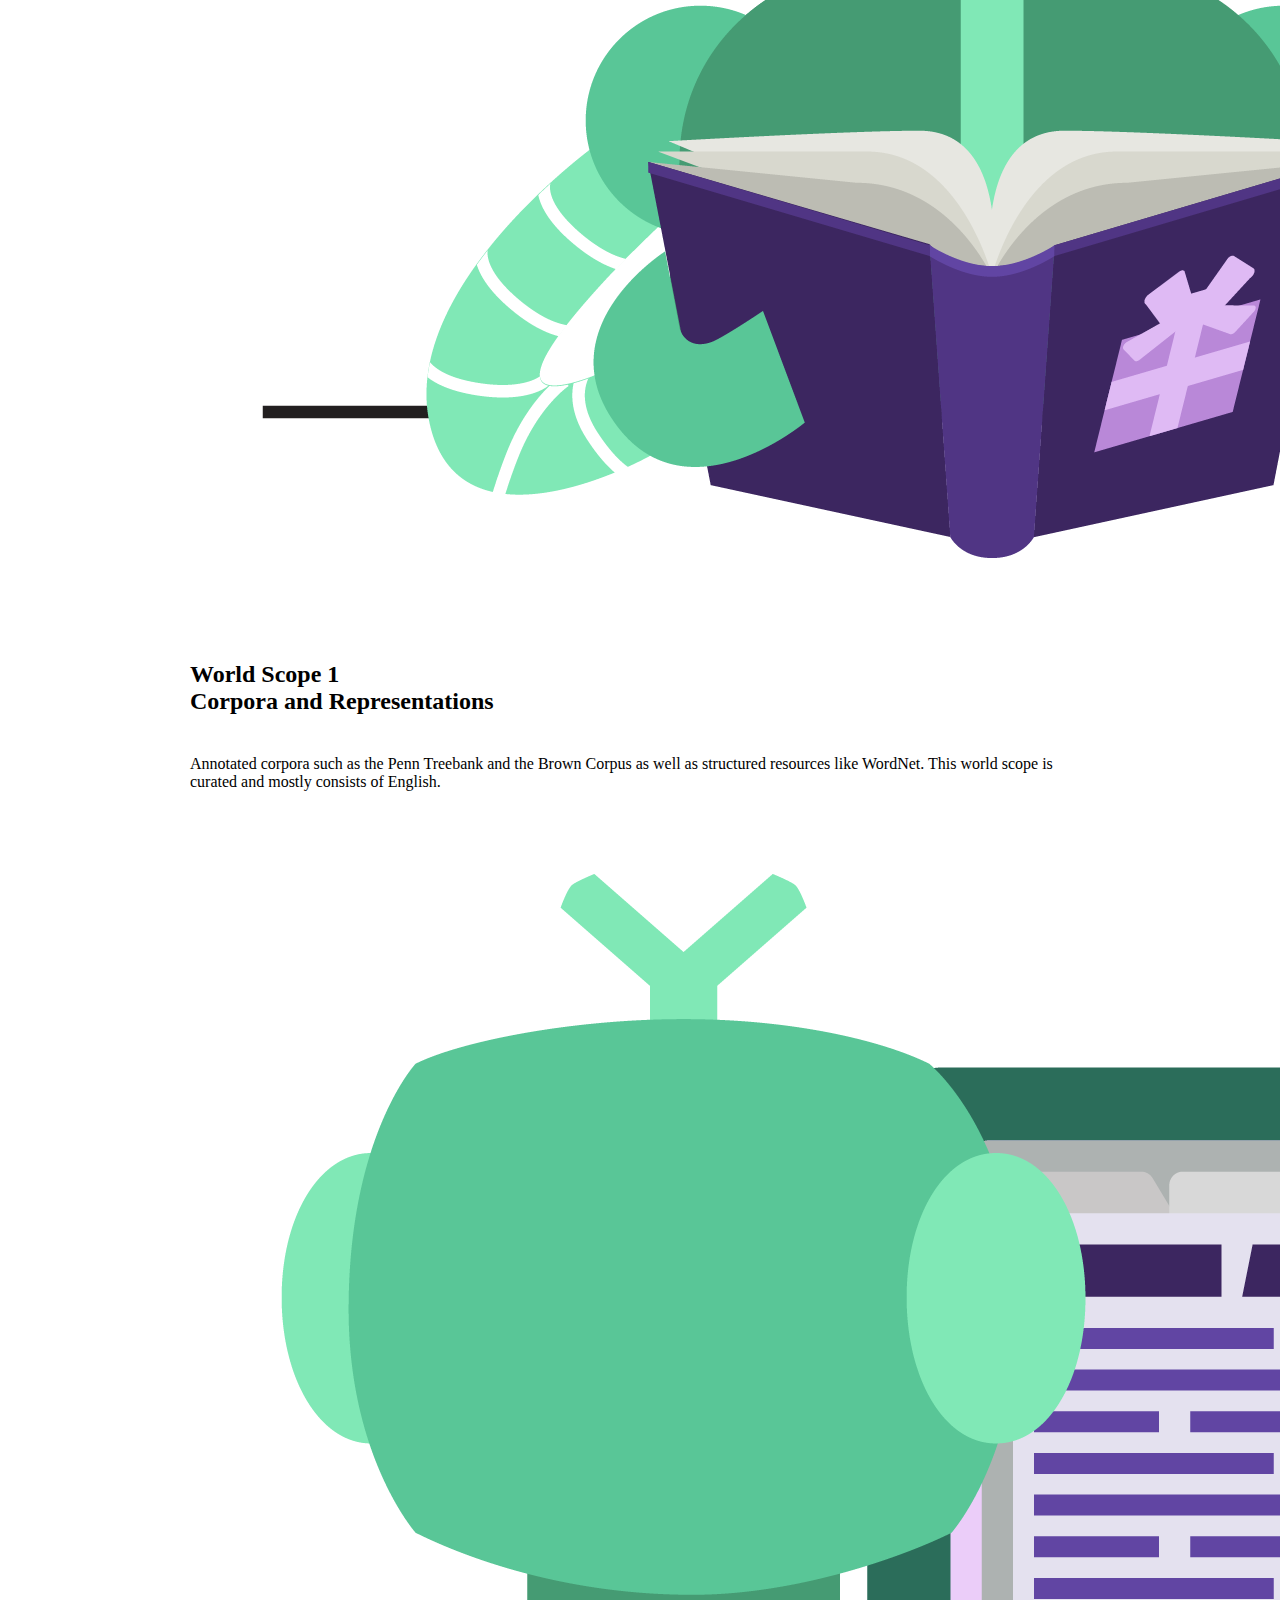
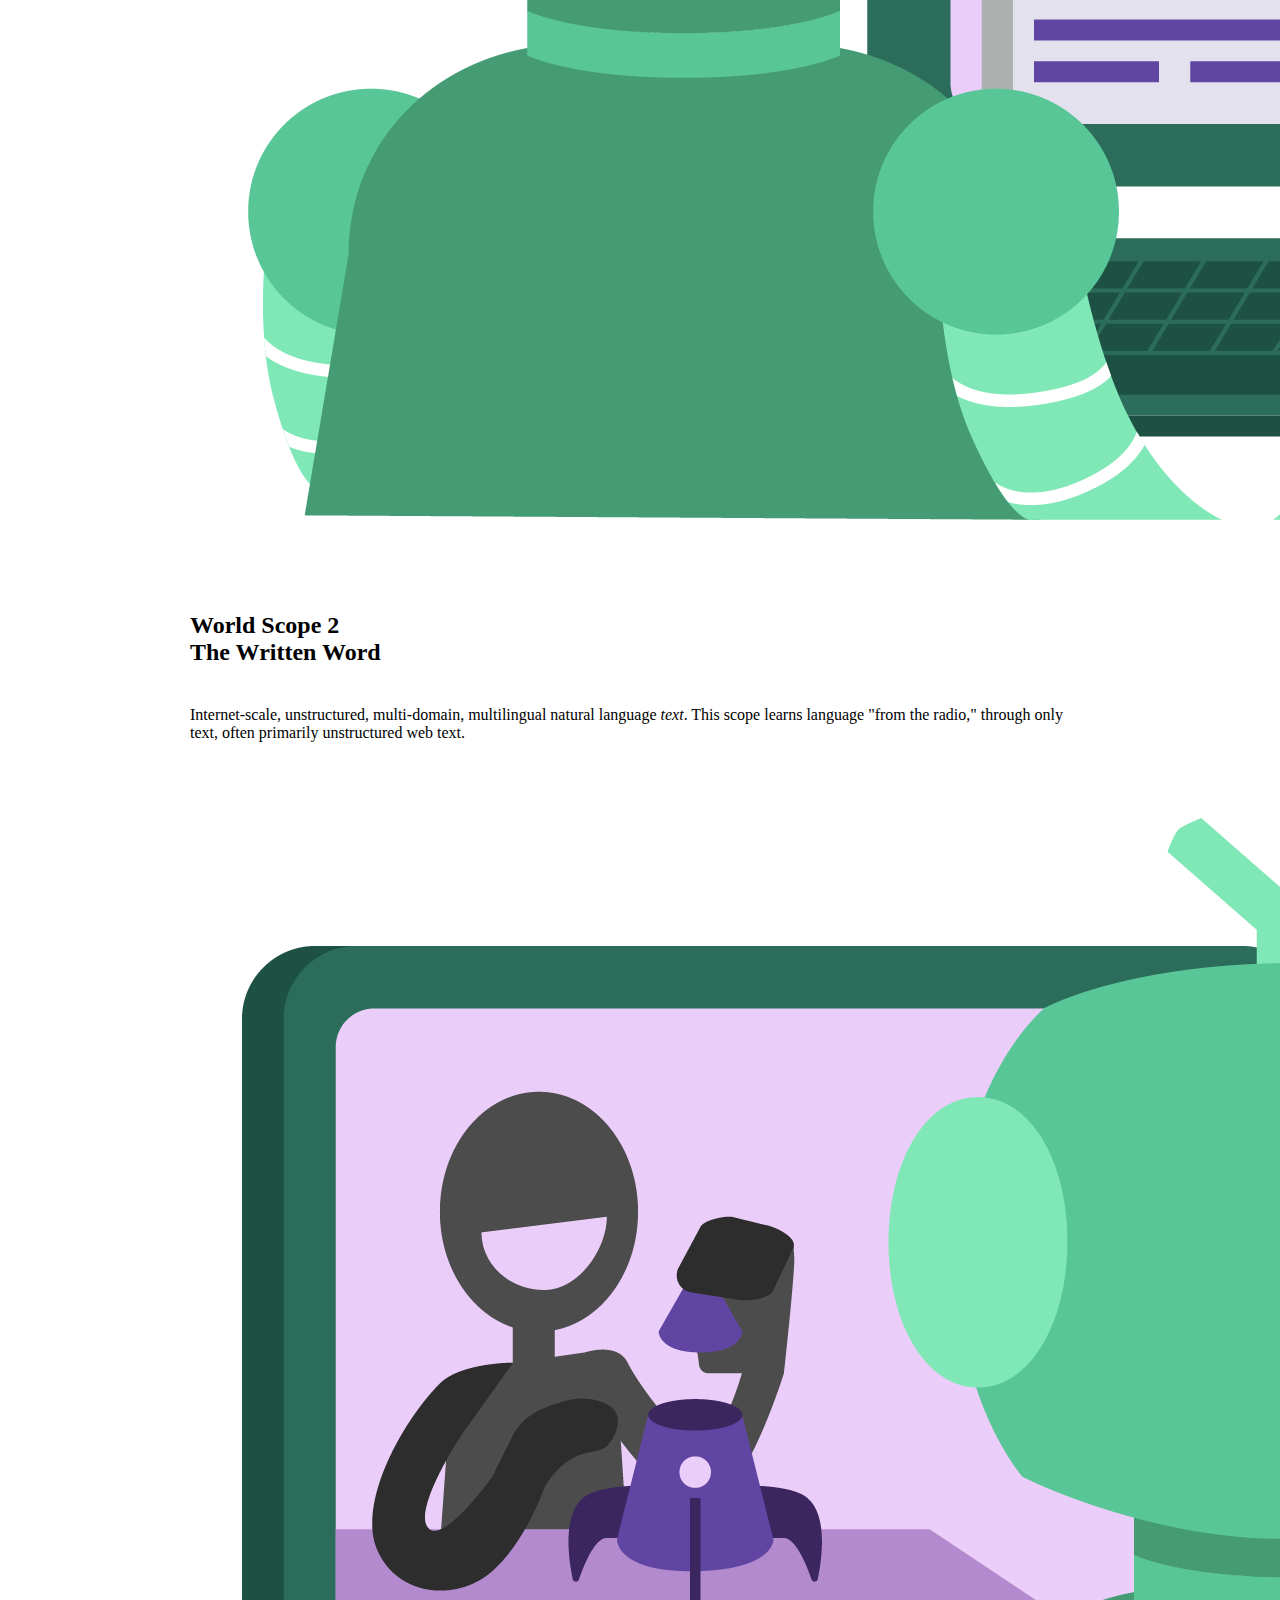
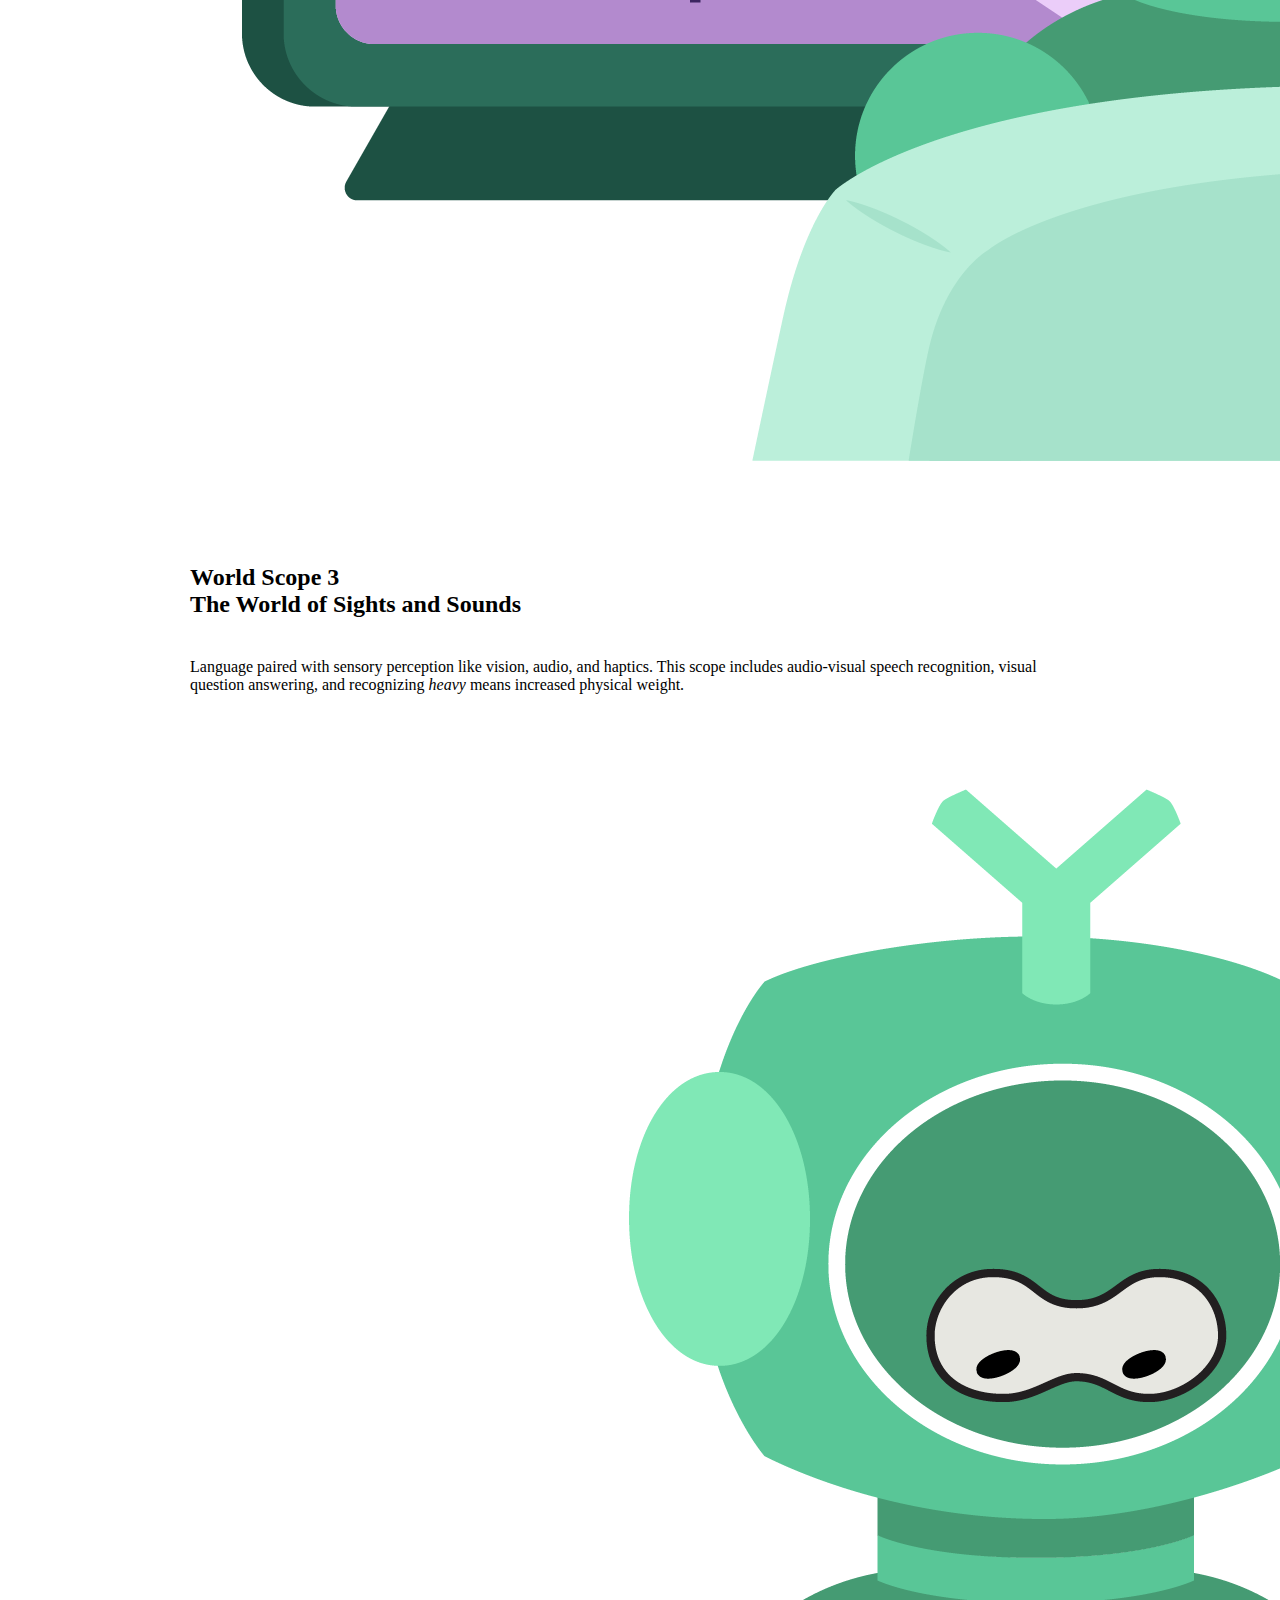
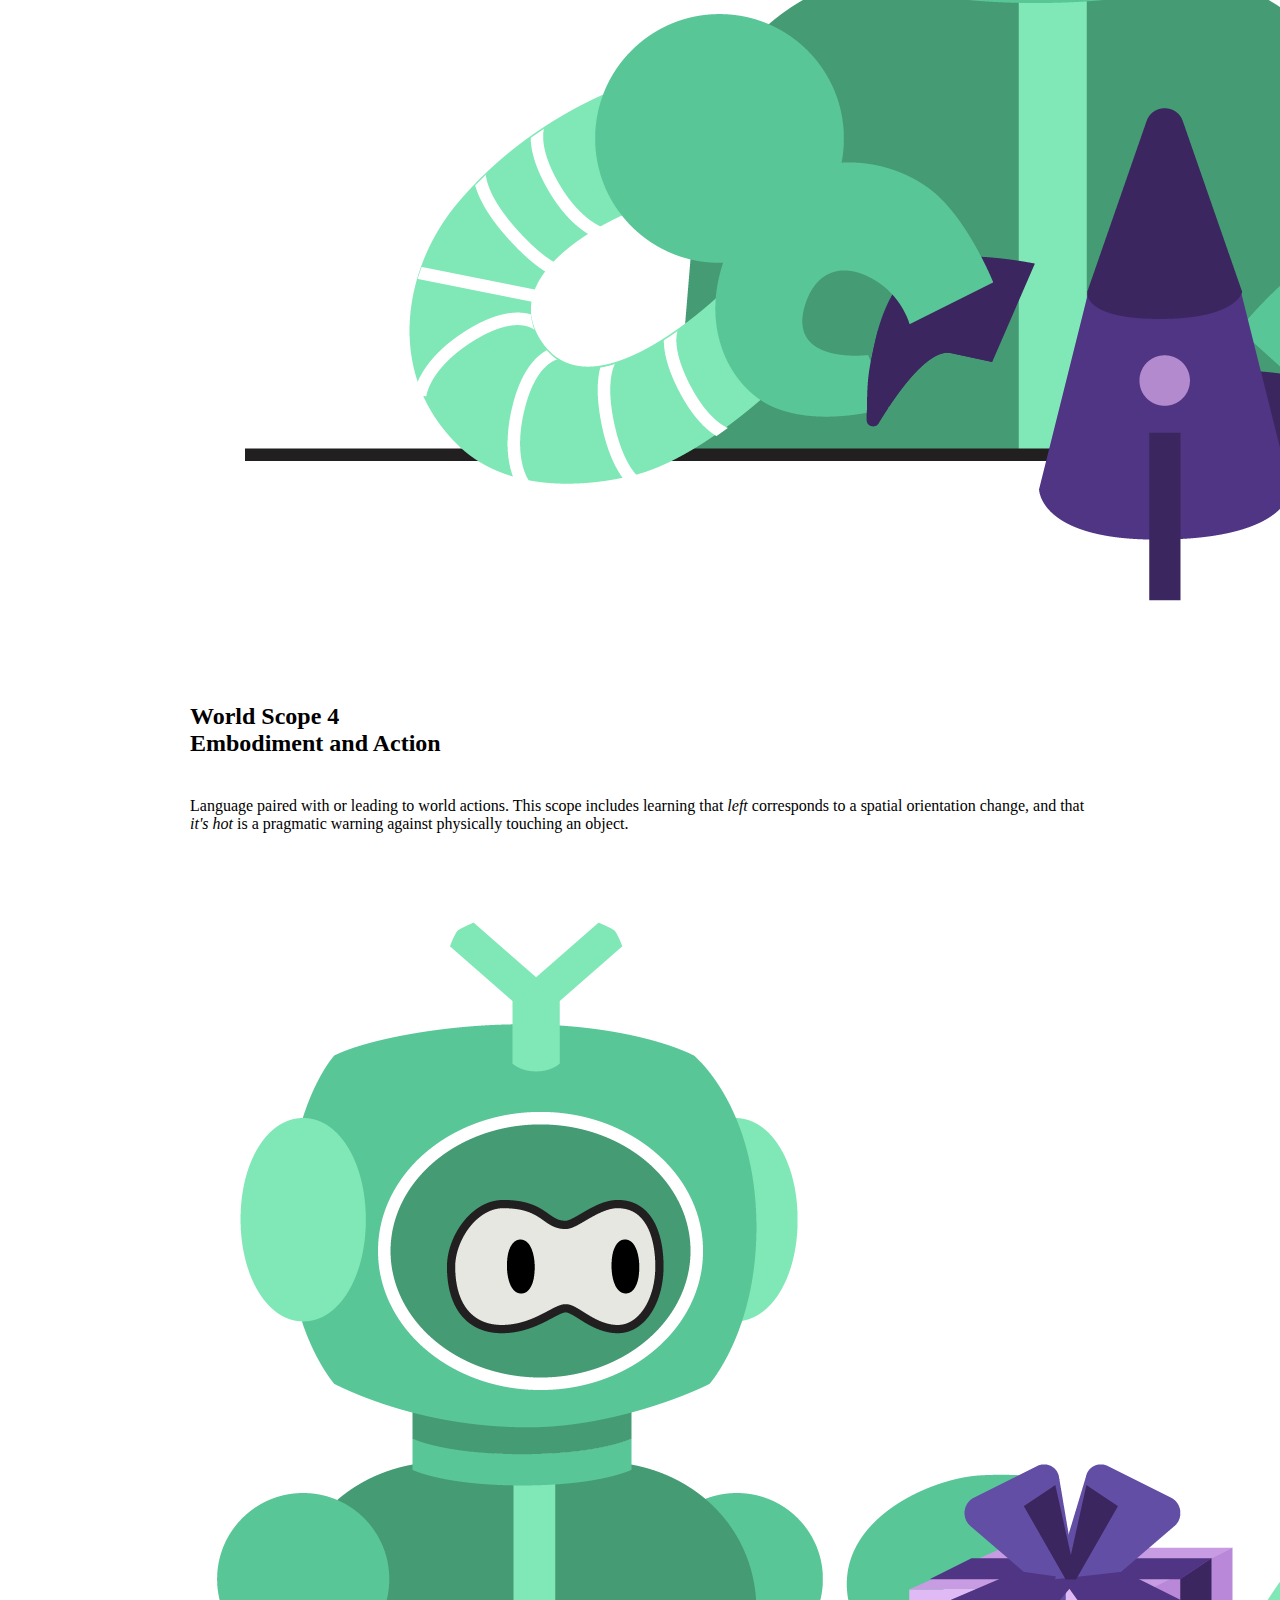
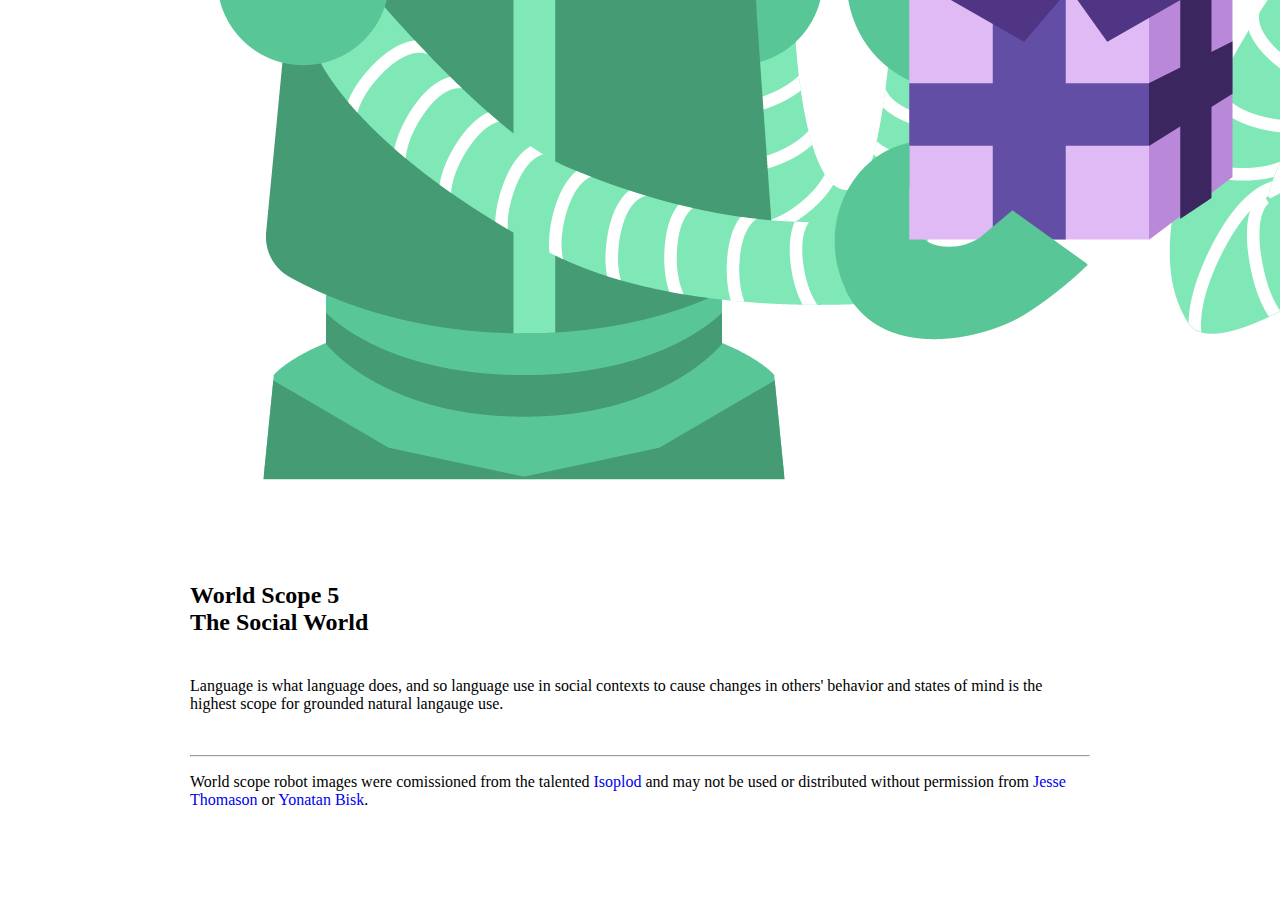
<file: world_scopes.html>
<html>

<head>
	<title>Language Grounding World Scopes</title>

	<link href="https://cdn.jsdelivr.net/npm/bootstrap@5.1.0/dist/css/bootstrap.min.css" rel="stylesheet" integrity="sha384-KyZXEAg3QhqLMpG8r+8fhAXLRk2vvoC2f3B09zVXn8CA5QIVfZOJ3BCsw2P0p/We" crossorigin="anonymous">
	<script src="https://cdn.jsdelivr.net/npm/bootstrap@5.0.2/dist/js/bootstrap.bundle.min.js" integrity="sha384-MrcW6ZMFYlzcLA8Nl+NtUVF0sA7MsXsP1UyJoMp4YLEuNSfAP+JcXn/tWtIaxVXM" crossorigin="anonymous"></script>

    <base href="/">

    <!-- General CSS for this page -->
    <style>
    	#container, #container {
			text-align:center;
			padding: 2em 2em 4em;
			margin: 0 auto;
			font-size:16px;
			min-width: 900px;
			max-width: 900px;
		}

		.table {
			align:center;
		}

		.table>tbody>tr>td,
		.table>tbody>tr>th {
		  border-top: none;
		  border-bottom: none;
		}

		.centering {
			text-align: center;
			vertical-align: center;
		}

		a:link { 
			text-decoration: none; 
		}

		h6 a:link {
		  color: #990000;
		}

		.table-sm{
			font-size:20px;
		}
		h1{
			font-size:66px;
		}
		h2{
			font-size:54px;
		}
		h3{
			font-size:42px;
		}
		h4{
			font-size:36px;
		}
		h5{
			font-size:24px;
		}
		h6{
			font-size:20px;
		}

		.btn{
			font-size:18px !important;
		}

		.fixed-td {
			width: 120px;
		}

		.glamor-thumbnail {
			height: 70px;
		}

		.tiny-thumbnail {
			height: 32px;
			padding: 2px;
		}

		.img-thumbnail {
			width: 100px;
			height: 100px;
		}

		.face-thumbnail {
			width: 200px;
			height: 200px;
			padding: 10px;
		}

		.face-card {
			width: 14rem;
			height: 16rem;
		}
	</style>

	<!-- Defines .bib block -->
	<style>
		.bib {
			font-family: 'Courier New', Courier, 'Lucida Sans Typewriter', 'Lucida Typewriter', monospace;
			font-size: 12px;
			padding: 8px 8px 8px 8px;
			border-style: ridge;
			background-color: aliceblue;
			text-align: left;
		}
	</style>

</head>

<body>

	<div id="container">

	<div class="row">
		<div class="col-md-12">
			<h4 style="color:#990000;text-align:left">Language Grounding World Scopes</h4>
			<p align="justify" style="font-size:20px">
				"Language understanding research is held back by a failure to relate language to the physical world it describes and to the social interactions it facilitates. Despite the incredible effectiveness of language processing models to tackle tasks after being trained on text alone, successful linguistic communication relies on a shared experience of the world. It is this shared experience that makes utterances meaningful. Natural language processing is a diverse field, and progress throughout its development has come from new representational theories, modeling techniques, data collection paradigms, and tasks. We posit that the present success of representation learning approaches trained on large, text-only corpora requires the parallel tradition of research on the broader physical and social context of language to address the deeper questions of communication."
			</p>
			<p align="justify" style="font-size:20px">
				<b>Experience Grounds Language</b><br/><a href="https://yonatanbisk.com/" style="color:#000000;" target="_blank">Yonatan Bisk</a>, <a href="https://ari-holtzman.github.io/" style="color:#000000;" target="_blank">Ari Holtzman</a>, Jesse Thomason, <a href="https://www.mit.edu/~jda/" style="color:#000000;" target="_blank">Jacob Andreas</a>, <a href="https://yoshuabengio.org/" style="color:#000000;" target="_blank">Yoshua Bengio</a>, <a href="https://web.eecs.umich.edu/~chaijy/" style="color:#000000;" target="_blank">Joyce Chai</a>, <a href="https://homepages.inf.ed.ac.uk/mlap/" style="color:#000000;" target="_blank">Mirella Lapata</a>, <a href="https://angelikilazaridou.github.io/" style="color:#000000;" target="_blank">Angeliki Lazaridou</a>, <a href="https://viterbi.usc.edu/directory/faculty/May/Jonathan" style="color:#000000;" target="_blank">Jonathan May</a>, <a href="http://alex.nisnevich.com/portfolio/" style="color:#000000;" target="_blank">Aleksandr Nisnevich</a>, <a href="https://scholar.google.com/citations?hl=en&user=eMwEEXUAAAAJ" style="color:#000000;" target="_blank">Nicolas Pinto</a>, and <a href="https://scholar.google.com/citations?user=eQ1uJ6UAAAAJ&hl=en" style="color:#000000;" target="_blank">Joseph Turian</a>.<br/><i>Empirical Methods in Natural Language Processing (EMNLP)</i>, 2020.<br/><a class="btn btn-light" style="padding:5px;" target="_blank" href="https://arxiv.org/abs/2004.10151">paper</a><a class="btn btn-light" style="padding:5px;" target="_blank" href="https://www.youtube.com/watch?v=cQasYLUC_00&feature=youtu.be">video</a><a class="btn btn-light" style="padding:5px;" target="_blank" href="https://youtu.be/-niprVHNrgI">coverage</a><button type="button" class="btn btn-light" style="padding:5px;" data-bs-toggle="collapse" data-bs-target="#bisk_emnlp20"aria-expanded="false" aria-controls="bisk_emnlp20">bib</button><div id="bisk_emnlp20" class="collapse bib">@inproceedings{egl,<br/>&nbsp;&nbsp;title={Experience Grounds Language},<br/>&nbsp;&nbsp;author={Yonatan Bisk and Ari Holtzman and Jesse Thomason and Jacob Andreas and Yoshua Bengio and Joyce Chai and Mirella Lapata and Angeliki Lazaridou and Jonathan May and Aleksandr Nisnevich and Nicolas Pinto and Joseph Turian},<br/>&nbsp;&nbsp;booktitle={Empirical Methods in Natural Language Processing (EMNLP)},<br/>&nbsp;&nbsp;year={2020},<br/>&nbsp;&nbsp;url={https://arxiv.org/abs/2004.10151}<br/>}</div>
			</p>
			<p align="justify" style="font-size:20px">
				The paper outlines five World Scopes for language grounding that provide a taxonomy for the kinds of input and output a model of language considers during learning and inference. We outline those World Scopes briefly below.
			</p>
		</div>
	</div>

	<div class="row" style="text-align:left">
	<div class="col-md-12">
		<div class="card mb-12"><a id="ws1"></a>
		  <div class="row g-0">
		    <div class="col-md-4">
		      <img src="thumbnails/ws1.png" class="img-fluid rounded-start" title="World Scope 1">
		    </div>
		    <div class="col-md-8">
		      <div class="card-body">
		        <h5 class="card-title">World Scope 1<br/>Corpora and Representations</h5>
		        <p class="card-text">Annotated corpora such as the Penn Treebank and the Brown Corpus as well as structured resources like WordNet.
		        	This world scope is curated and mostly consists of English.</p>
		      </div>
		    </div>
		  </div>
		</div>
		<div class="card mb-12"><a id="ws2"></a>
		  <div class="row g-0">
		    <div class="col-md-4">
		      <img src="thumbnails/ws2.png" class="img-fluid rounded-start" title="World Scope 2">
		    </div>
		    <div class="col-md-8">
		      <div class="card-body">
		        <h5 class="card-title">World Scope 2<br/>The Written Word</h5>
		        <p class="card-text">Internet-scale, unstructured, multi-domain, multilingual natural language <i>text</i>.
		        This scope learns language "from the radio," through only text, often primarily unstructured web text.</p>
		      </div>
		    </div>
		  </div>
		</div>
		<div class="card mb-12"><a id="ws3"></a>
		  <div class="row g-0">
		    <div class="col-md-4">
		      <img src="thumbnails/ws3.png" class="img-fluid rounded-start" title="World Scope 3">
		    </div>
		    <div class="col-md-8">
		      <div class="card-body">
		        <h5 class="card-title">World Scope 3<br/>The World of Sights and Sounds</h5>
		        <p class="card-text">Language paired with sensory perception like vision, audio, and haptics.
		        	This scope includes audio-visual speech recognition, visual question answering, and recognizing <i>heavy</i> means increased physical weight.</p>
		      </div>
		    </div>
		  </div>
		</div>
		<div class="card mb-12"><a id="ws4"></a>
		  <div class="row g-0">
		    <div class="col-md-4">
		      <img src="thumbnails/ws4.png" class="img-fluid rounded-start" title="World Scope 4">
		    </div>
		    <div class="col-md-8">
		      <div class="card-body">
		        <h5 class="card-title">World Scope 4<br/>Embodiment and Action</h5>
		        <p class="card-text">Language paired with or leading to world actions.
		        	This scope includes learning that <i>left</i> corresponds to a spatial orientation change, and that <i>it's hot</i> is a pragmatic warning against physically touching an object.</p>
		      </div>
		    </div>
		  </div>
		</div>
		<div class="card mb-12"><a id="ws5"></a>
		  <div class="row g-0">
		    <div class="col-md-4">
		      <img src="thumbnails/ws5.png" class="img-fluid rounded-start" title="World Scope 5">
		    </div>
		    <div class="col-md-8">
		      <div class="card-body">
		        <h5 class="card-title">World Scope 5<br/>The Social World</h5>
		        <p class="card-text">Language is what language does, and so language use in social contexts to cause changes in others' behavior and states of mind is the highest scope for grounded natural langauge use.</p>
		      </div>
		    </div>
		  </div>
		</div>
	</div></div>

	<div class="row">
		<div class="col-md-12">
			<br/><hr/>
			<p align="left">
				World scope robot images were comissioned from the talented <a href="https://www.isoplod.com/" target="_blank">Isoplod</a> and may not be used or distributed without permission from <a href="https://jessethomason.com/" target="_blank">Jesse Thomason</a> or <a href="https://yonatanbisk.com/">Yonatan Bisk</a>.
			</p>
		</div>
	</div>

</div>
</body>

</html>
</file>
<file: main.css>
#container, #container {
            text-align:center;
            padding: 0em 2em 4em;
            margin: 0 auto;
            font-size:18px;
            min-width: 1080px;
            max-width: 1080px;
            font-family: "Lato", sans-serif;
        }

        .table {
            align:center;
        }

        .table>tbody>tr>td,
        .table>tbody>tr>th {
          border-top: none;
          border-bottom: none;
        }

        .centering {
            text-align: center;
            vertical-align: center;
        }

        a:link { 
            text-decoration: none; 
        }

        h6 a:link {
          color: #990000;
        }

        .table-sm{
            font-size:20px;
        }
        h1{
            font-size:66px;
        }
        h2{
            font-size:54px;
        }
        h3{
            font-size:42px;
        }
        h4{
            font-size:30.5px;
        }
        h5{
            font-size:24px;
        }
        h6{
            font-size:20px;
        }

        .btn{
            font-size:18px !important;
        }

        .fixed-td {
            width: 120px;
        }

        .glamor-thumbnail {
            height: 50px;
        }

        .tiny-thumbnail {
            height: 32px;
            padding: 2px;
        }

        .img-thumbnail {
            width: 100px;
            height: 100px;
        }

        .img-fluid {
            width: 150px;
            height: 150px;
        }

        .img-full {
            width: 150px;
            height: 150px;
            border: 2px solid #000;
        }

        .image-cropper {
            width: 150px;
            height: 150px;
            overflow: hidden;
            border-radius: 50%;
            object-fit: cover;
            border: 2px solid #000;
            margin-bottom:  5px;
        }

        .face-thumbnail {
            width: 200px;
            height: 200px;
            padding: 10px;
        }

        .face-card {
            width: 14rem;
            height: 16rem;
        }

        .card {
            border: 0px;
            display: flex;
            align-items: center;
            justify-content: center;
        }

        .card-body {
            text-align: center;
            padding: 0rem 0rem;
        }
        .card-title {
            margin-bottom:0rem;
        }

        .navbar {
            padding-top: 0rem;
            padding-bottom: 0rem;
            width: 100%;
            float: center;
            font-family: "Lato", sans-serif;
        }

        li{
          margin: 20px 0;
        }

        li b {
            color: #990000;
        }

        .col-md-auto{
        flex:0 0 auto;width:auto}.col-md-1{
        flex:0 0 auto;width:10%}.col-md-2{
        flex:0 0 auto;width:16.66666667%}.col-md-3{
        flex:0 0 auto;width:22%}.col-md-4{
        flex:0 0 auto;width:33.33333333%}.col-md-5{
        flex:0 0 auto;width:41.66666667%}.col-md-6{
        flex:0 0 auto;width:50%}.col-md-7{
        flex:0 0 auto;width:58.33333333%}.col-md-8{
        flex:0 0 auto;width:66.66666667%}.col-md-9{
        flex:0 0 auto;width:78%}.col-md-10{
        flex:0 0 auto;width:83.33333333%}.col-md-11{
        flex:0 0 auto;width:91.66666667%}.col-md-12{
        flex:0 0 auto;width:100%}

        #nav-link-custom {
            font-size: 28px;
            color: #FFC72C;
            padding-right: 20px;
        }

        #nav-link-custom:hover {
            text-decoration: underline;
            text-decoration-thickness: 3px;
            text-underline-offset: 5px;
        }

        ::-webkit-scrollbar {
        -webkit-appearance: none;
        width: 7px;
        }

        ::-webkit-scrollbar-thumb {
        border-radius: 4px;
        background-color: rgba(0, 0, 0, .5);
        box-shadow: 0 0 1px rgba(255, 255, 255, .3);
        }

        @media screen and (max-width: 480px) {
            #news > * {
                padding: 0 0 0 0;
            }

            #news {
                margin: 0 0 0 0.5em;
            }
        }

        #banner {
            height: 400px;
        }
        @media screen and (max-width: 480px) {
            #banner {
                height: 200px
            }
        }
</file>
